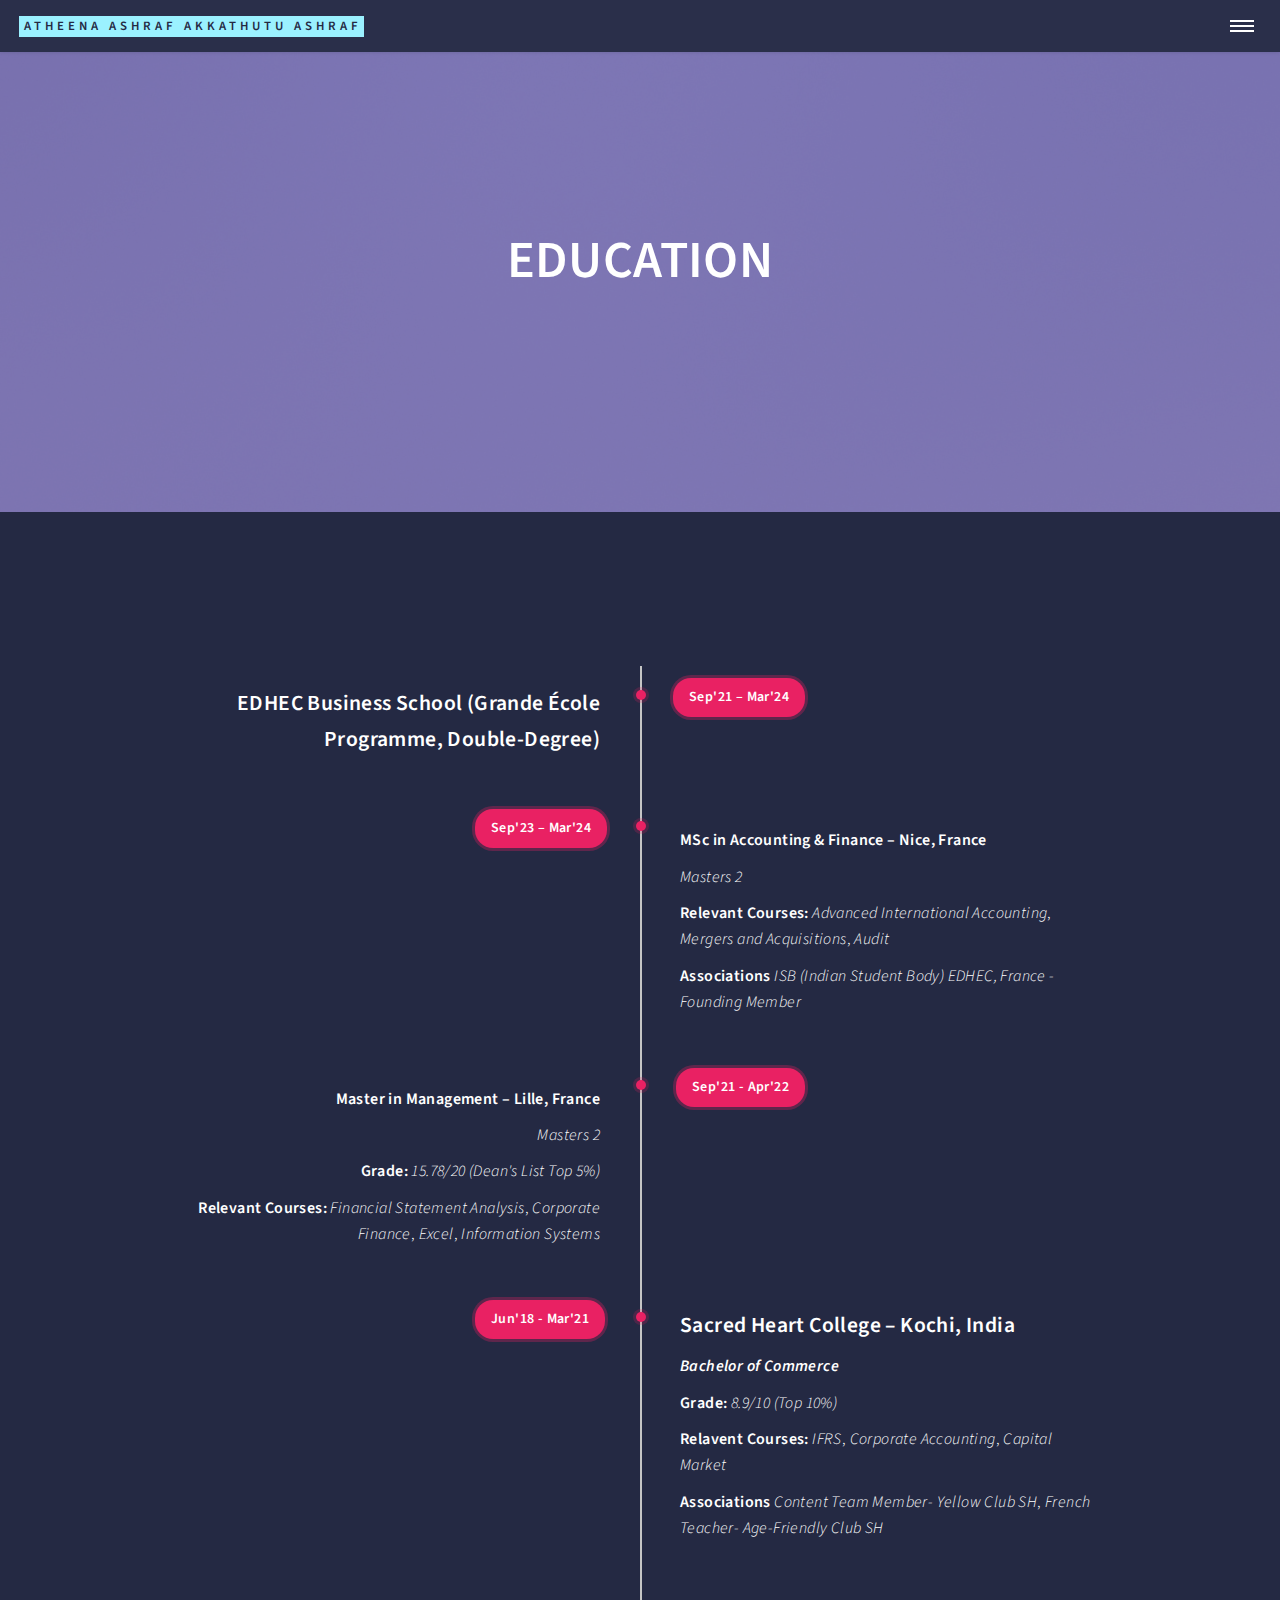
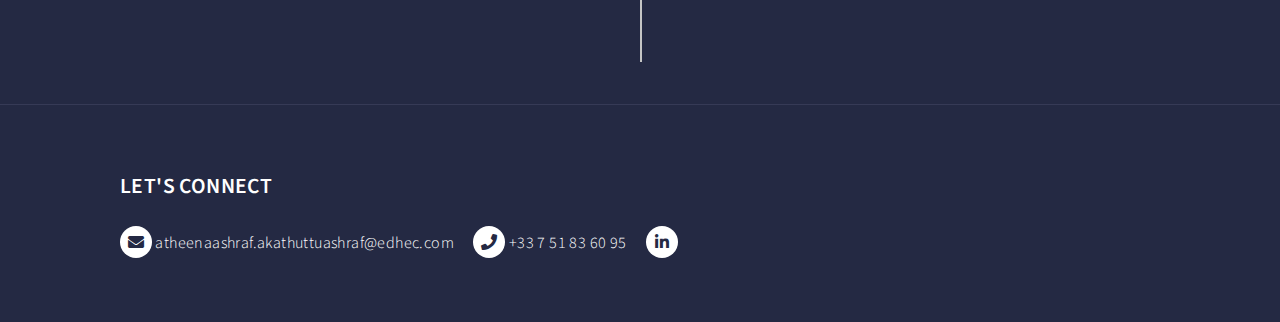
<file: education.html>
<!DOCTYPE html>
<html lang="en">
<head>
  <meta charset="utf-8" />
  <title>Education</title>
	<meta name="viewport" content="width=device-width, initial-scale=1, user-scalable=no" />
  <link href='//fonts.googleapis.com/css?family=Roboto:200,400,600' rel='stylesheet' type='text/css'>
	<link rel="stylesheet" href="assets/css/main1.css" />
  <link rel="stylesheet" href="assets/css/main.css" />
  <noscript><link rel="stylesheet" href="assets/css/noscript.css" /></noscript>
</head>
<body class="is-preload">
  
  <div id="wrapper">

      <header id="header">
        <a href="index.html" class="logo"><strong>Atheena Ashraf AKKATHUTU ASHRAF</strong> </a>
        <nav>
          <a href="#menu"></a>
        </nav>
      </header>

      <nav id="menu">
        <ul class="links">
          <li><a href="index.html">Home</a></li>
						<li><a href="me.html">About Me</a></li>
						<li><a href="skills.html">Skills</a></li>
						<li><a href="pro.html">Projects</a></li>
        </ul>
        <ul class="actions stacked">
          <li><a href="#footer" class="button primary fit">Reach Me</a></li>
        </ul>
      </nav>

      <section id="banner" class="style2">
        <div class="inner">

            <h1 style="text-align: center;">EDUCATION</h1>
 
        </div>
       </section>


      <div id="main" class="alt">

        
        <div class="inner">
            
          <div class="timeline">
            <ul>
                <li>
                        <div class="content">
                            <h3>EDHEC Business School (Grande École Programme, Double-Degree)</h3>
                        </div>
                        <div class="time">
                            <h4>Sep'21 – Mar'24</h4>
                        </div>
                    </li>
                
                    <li>
                        <div class="content">
                            <p><strong>MSc in Accounting & Finance – Nice, France</strong></p>
                            <p><em>Masters 2</em></p>
                            <p><strong>Relevant Courses:</strong> 
                                <em>Advanced International Accounting</em>, 
                                <em>Mergers and Acquisitions</em>, 
                                <em>Audit</em>
                            </p>
                            <p><strong>Associations</strong>
                                <em>ISB (Indian Student Body) EDHEC, France - Founding Member</em>
                            </p>
                        </div>
                        <div class="time">
                            <h4>Sep'23 – Mar'24</h4>
                        </div>
                    </li>
                    
                    <li>
                        <div class="content">
                            <p><strong>Master in Management – Lille, France</strong></p>
                            <p><em>Masters 2</em></p>
                            <p><strong>Grade:</strong>
                                <em>15.78/20 (Dean's List Top 5%)</em>
                            </p>
                            <p><strong>Relevant Courses:</strong> 
                                <em>Financial Statement Analysis</em>, 
                                <em>Corporate Finance</em>, 
                                <em>Excel</em>, 
                                <em>Information Systems</em>
                            </p>                
                        </div>
                        <div class="time">
                            <h4>Sep'21 - Apr'22</h4>
                        </div>
                    </li>
                
                
              
              <li>
                <div class="content">
                  <h3>Sacred Heart College – Kochi, India</h3>
                  <p><strong><em>Bachelor of Commerce</em></strong></p>
                  <p><strong>Grade:</strong>
                    <em>8.9/10 (Top 10%)</em>
                  </p>
                  <p><strong>Relavent Courses:</strong>
                    <em>IFRS</em>,
                    <em>Corporate Accounting</em>,
                    <em>Capital Market</em>
                  </p>
                  <p><strong>Associations</strong>
                    <em>Content Team Member- Yellow Club SH</em>,
                    <em>French Teacher- Age-Friendly Club SH</em>
                  </p>
                </div>
                <div class="time">
                  <h4>Jun'18 - Mar'21</h4>
                </div>
              </li>
            
              
              <div style="clear:both;"></div>
            </ul>
          </div>
        </div>

      </div>


				<!-- Footer -->
        <footer id="footer">
          <div class="inner">
            <h3>LET'S CONNECT</h3>
            <ul class="icons">
                              <li>
                                  <a href="#" class="icon solid alt fa-envelope" id="emailIcon"><span class="label">Email</span></a>
                                  <span id="emailAddress" class="hidden">atheenaashraf.akathuttuashraf@edhec.com</span>
                              </li>
                                                 
                              <li>
                                  <a href="#" class="icon solid alt fa-phone" id="telephoneIcon"><span class="label">Phone</span></a>
                                  <span id="number" class="hidden">+33 7 51 83 60 95 </span>
                              </li>
              <li><a href="https://www.linkedin.com/in/atheena-ashraf/" class="icon brands alt fa-linkedin-in"><span class="label">LinkedIn</span></a></li>
            </ul>
          </div>
        </footer>

    </div>

  <!-- Scripts -->
    <script src="assets/js/jquery.min.js"></script>
    <script src="assets/js/jquery.scrolly.min.js"></script>
    <script src="assets/js/jquery.scrollex.min.js"></script>
    <script src="assets/js/browser.min.js"></script>
    <script src="assets/js/breakpoints.min.js"></script>
    <script src="assets/js/util.js"></script>
    <script src="assets/js/main.js"></script>
          <script src="assets/js/contact.js"></script>
</body>
</html>
</file>
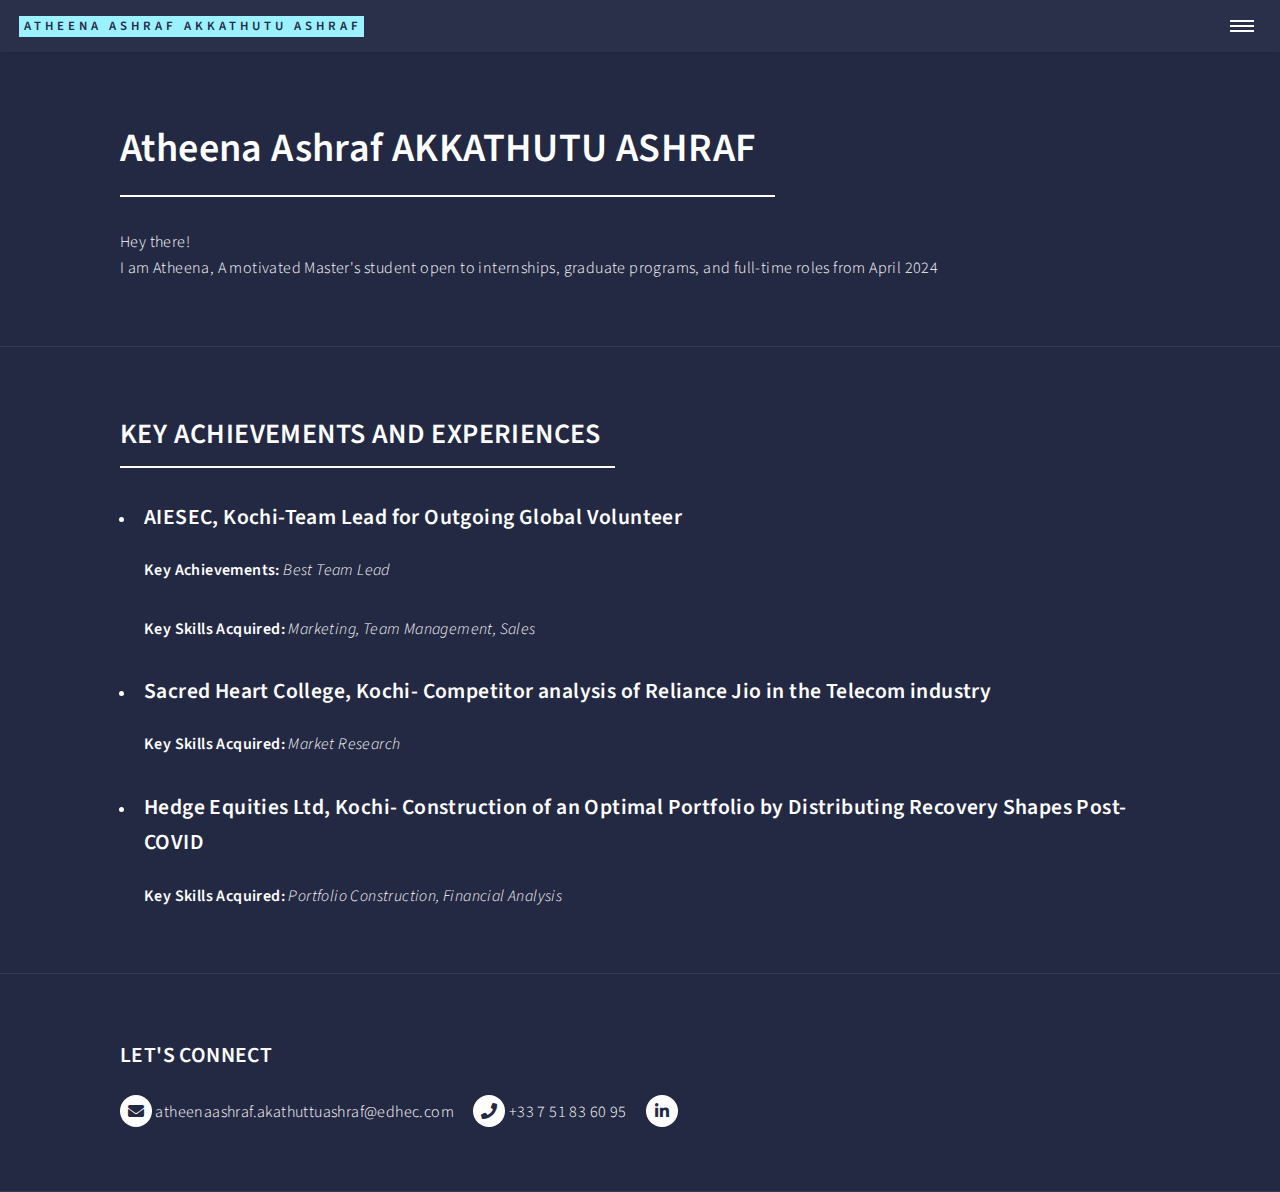
<file: me.html>
<!DOCTYPE HTML>

<html>
	<head>
		<title>Atheena Ashraf AKKATHUTU ASHRAF</title>
		<meta charset="utf-8" />
		<meta name="viewport" content="width=device-width, initial-scale=1, user-scalable=no" />
		<link rel="stylesheet" href="assets/css/main.css" />
		<noscript><link rel="stylesheet" href="assets/css/noscript.css" /></noscript>
	</head>
	<body class="is-preload">
			<div id="wrapper">
					<header id="header">
						<a href="index.html" class="logo"><strong>Atheena Ashraf AKKATHUTU ASHRAF</strong> </a>
						<nav>
							<a href="#menu"></a>
						</nav>
					</header>
					<nav id="menu">
						<ul class="links">
							<li><a href="index.html">Home</a></li>
							<li><a href="education.html">Education</a></li>
							<li><a href="skills.html">Skills</a></li>
							<li><a href="work.html">Professional Experience</a></li>
						</ul>
						<ul class="actions stacked">
							<li><a href="#footer" class="button primary fit">Reach Me</a></li>
						</ul>
					</nav>
					<div id="main" class="alt">

							<section id="one">
								<div class="inner">
									<header class="major">
										<h1>Atheena Ashraf AKKATHUTU ASHRAF</h1>
									</header>
									<p style="text-align: justify;">Hey there!<br>
									I am Atheena, A motivated Master's student open to internships, graduate programs, and full-time roles from April 2024
								</div>
							</section>

					</div>
				
	<!--Main-->
        <div id="main" class="alt">

            <!-- One -->
            <section id="one">
                <div class="inner">
                    <header class="major">
                        <h2>KEY ACHIEVEMENTS AND EXPERIENCES</h2>
                    </header>
                    <div>
                        <ul>
                            <li>
								<h3>AIESEC, Kochi-Team Lead for Outgoing Global Volunteer</h3>
								<p><strong>Key Achievements:</strong>
									<em>Best Team Lead</em>
								</p>
								<p><strong>Key Skills Acquired:</strong>
									<em>Marketing, Team Management, Sales</em>
								</p>
							</li>
							<li>
								<h3>Sacred Heart College, Kochi- Competitor analysis of Reliance Jio in the Telecom industry</h3>
								<p><strong>Key Skills Acquired:</strong>
									<em>Market Research</em>
								</p>
							</li>
							<li>
								<h3>Hedge Equities Ltd, Kochi- Construction of an Optimal Portfolio by Distributing Recovery Shapes Post-COVID</h3>
								<p><strong>Key Skills Acquired:</strong>
									<em>Portfolio Construction, Financial Analysis</em>
								</p>
							</li>
                    </div>      
    
                </div>
            </section>
			
				<!-- Footer -->
				<footer id="footer">
					<div class="inner">
						<h3>LET'S CONNECT</h3>
						<ul class="icons">
							<li>
								<a href="#" class="icon solid alt fa-envelope" id="emailIcon"><span class="label">Email</span></a>
								<span id="emailAddress" class="hidden">atheenaashraf.akathuttuashraf@edhec.com</span>
							</li>
											   
							<li>
								<a href="#" class="icon solid alt fa-phone" id="telephoneIcon"><span class="label">Phone</span></a>
								<span id="number" class="hidden">+33 7 51 83 60 95 </span>
							</li>
							<li><a href="https://www.linkedin.com/in/atheena-ashraf/" class="icon brands alt fa-linkedin-in"><span class="label">LinkedIn</span></a></li>
						</ul>
					</div>
				</footer>

		</div>

	<!-- Scripts -->
		<script src="assets/js/jquery.min.js"></script>
		<script src="assets/js/jquery.scrolly.min.js"></script>
		<script src="assets/js/jquery.scrollex.min.js"></script>
		<script src="assets/js/browser.min.js"></script>
		<script src="assets/js/breakpoints.min.js"></script>
		<script src="assets/js/util.js"></script>
		<script src="assets/js/main.js"></script>
		<script src="assets/js/contact.js"></script>
	</body>
</html>
</file>
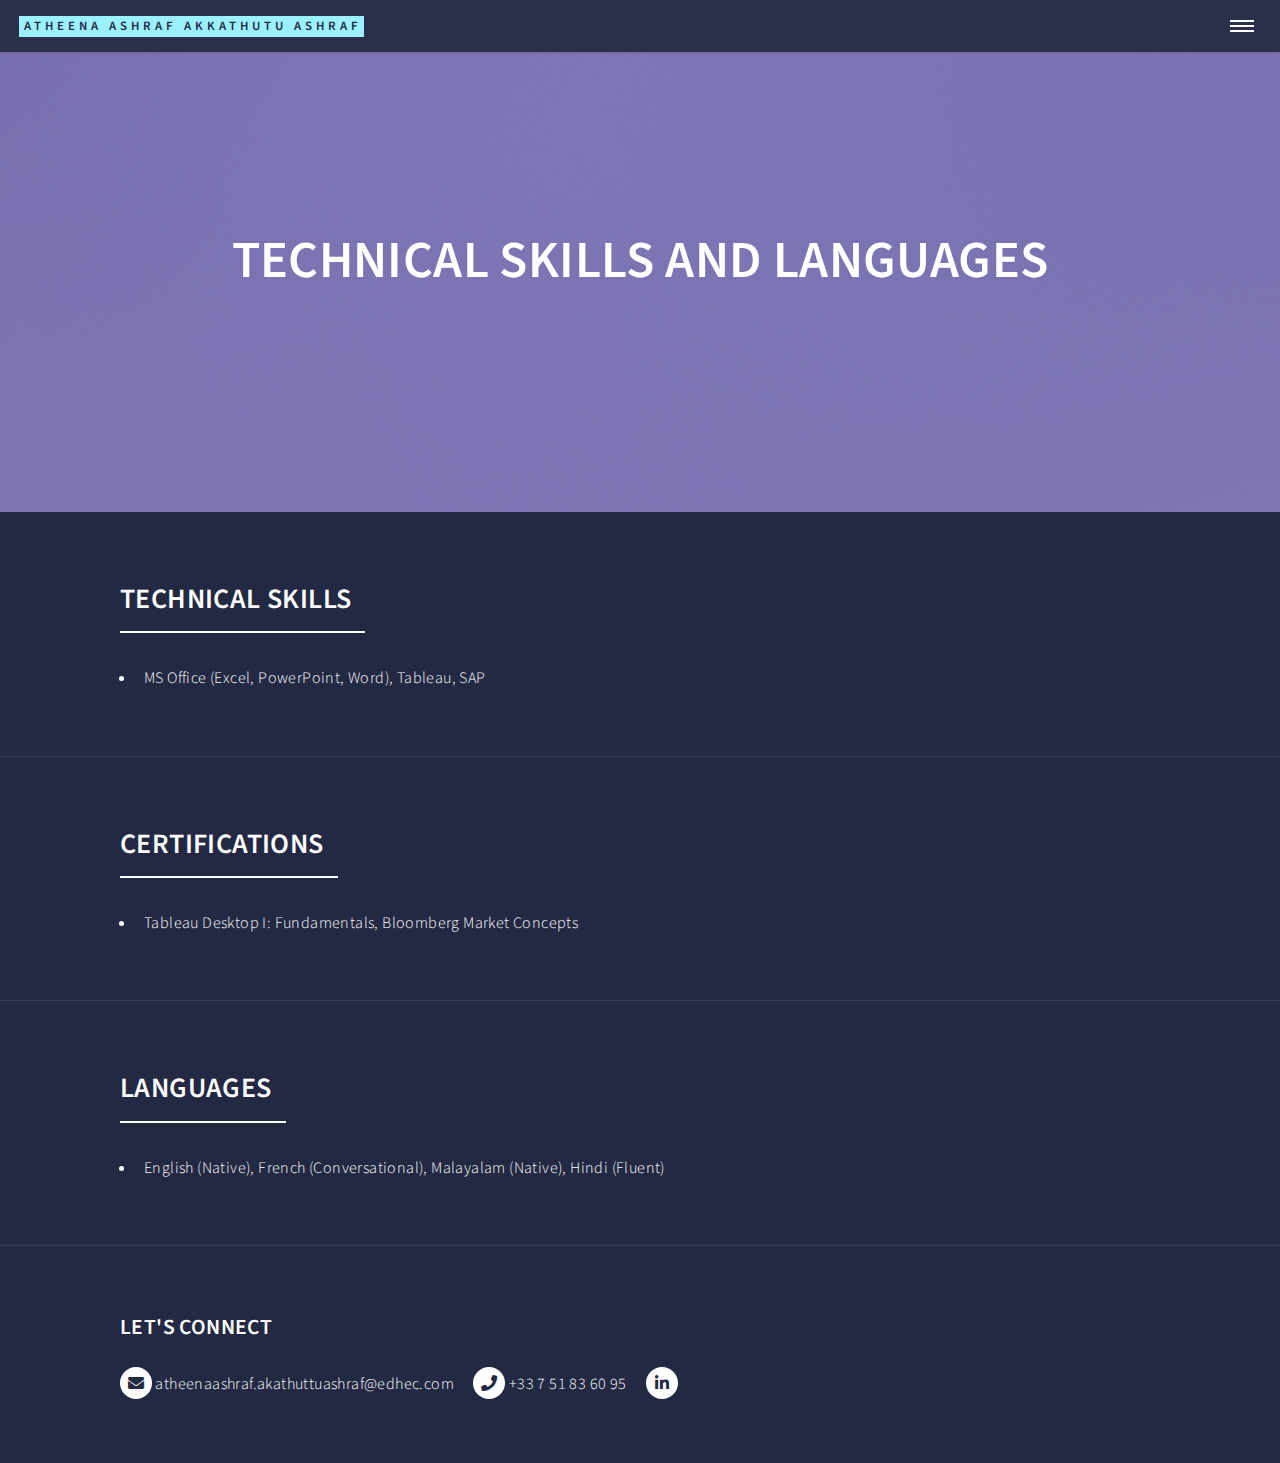
<file: skills.html>
<!DOCTYPE HTML>

<html>
	<head>
		<title>Skills</title>
		<meta charset="utf-8" />
		<meta name="viewport" content="width=device-width, initial-scale=1, user-scalable=no" />
		<link rel="stylesheet" href="assets/css/main.css" />
        <link rel="stylesheet" href="assets/css/main2.css" />
		<noscript><link rel="stylesheet" href="assets/css/noscript.css" /></noscript>
	</head>
<body class="is-preload">
  
    <div id="wrapper">

        <!-- Header -->
      <header id="header">
        <a href="index.html" class="logo"><strong>Atheena Ashraf AKKATHUTU ASHRAF</strong> </a>
        <nav>
          <a href="#menu"></a>
        </nav>
      </header>

      <!-- Menu -->
      <nav id="menu">
        <ul class="links">
            <li><a href="index.html">Home</a></li>
            <li><a href="me.html">About Me</a></li>
            <li><a href="education.html">Education</a></li>
            <li><a href="work.html">Professional Experience</a></li>
        </ul>
        <ul class="actions stacked">
            <li><a href="#footer" class="button primary fit">Reach Me</a></li>
        </ul>
          
      </nav>

      <section id="banner" class="style2">
        <div class="inner">

            <h1 style="text-align: center;">TECHNICAL SKILLS AND LANGUAGES</h1>
 
        </div>
       </section>

      <!--Main-->
        <div id="main" class="alt">

            <!-- One -->
            <section id="one">
                <div class="inner">
                    <header class="major">
                        <h2>TECHNICAL SKILLS</h2>
                    </header>
                    <div>
                        <ul>
                            <li>MS Office (Excel, PowerPoint, Word), Tableau, SAP</li>
                    </div>      
    
                </div>
            </section>

            <!-- Two -->
            <section id="two">
                <div class="inner">
                    <header class="major">
                        <h2>CERTIFICATIONS</h2>
                    </header>
                    <div>
                        <ul>
                            <li>Tableau Desktop I: Fundamentals, Bloomberg Market Concepts</li>
                    </div>      
    
                </div>
            </section>

            <!-- Three -->
            <section id="three">
                <div class="inner">
                    <header class="major">
                        <h2>LANGUAGES</h2>
                    </header>
                    <div>
                        <ul>
                            <li>English (Native), French (Conversational), Malayalam (Native), Hindi (Fluent)</li>
                    </div>      
    
                </div>
            </section>

        </div>

				<!-- Footer -->
                <footer id="footer">
                    <div class="inner">
                        <h3>LET'S CONNECT</h3>
                        <ul class="icons">
                            <li>
                                <a href="#" class="icon solid alt fa-envelope" id="emailIcon"><span class="label">Email</span></a>
                                <span id="emailAddress" class="hidden">atheenaashraf.akathuttuashraf@edhec.com</span>
                            </li>
                                               
                            <li>
                                <a href="#" class="icon solid alt fa-phone" id="telephoneIcon"><span class="label">Phone</span></a>
                                <span id="number" class="hidden">+33 7 51 83 60 95 </span>
                            </li>
                            <li><a href="https://www.linkedin.com/in/atheena-ashraf/" class="icon brands alt fa-linkedin-in"><span class="label">LinkedIn</span></a></li>
                        </ul>
                    </div>
                </footer>

        </div>

    <!-- Scripts -->
        <script src="assets/js/jquery.min.js"></script>
        <script src="assets/js/jquery.scrolly.min.js"></script>
        <script src="assets/js/jquery.scrollex.min.js"></script>
        <script src="assets/js/browser.min.js"></script>
        <script src="assets/js/breakpoints.min.js"></script>
        <script src="assets/js/util.js"></script>
        <script src="assets/js/main.js"></script>
        <script src="assets/js/contact.js"></script>
</body>
</html>
</file>
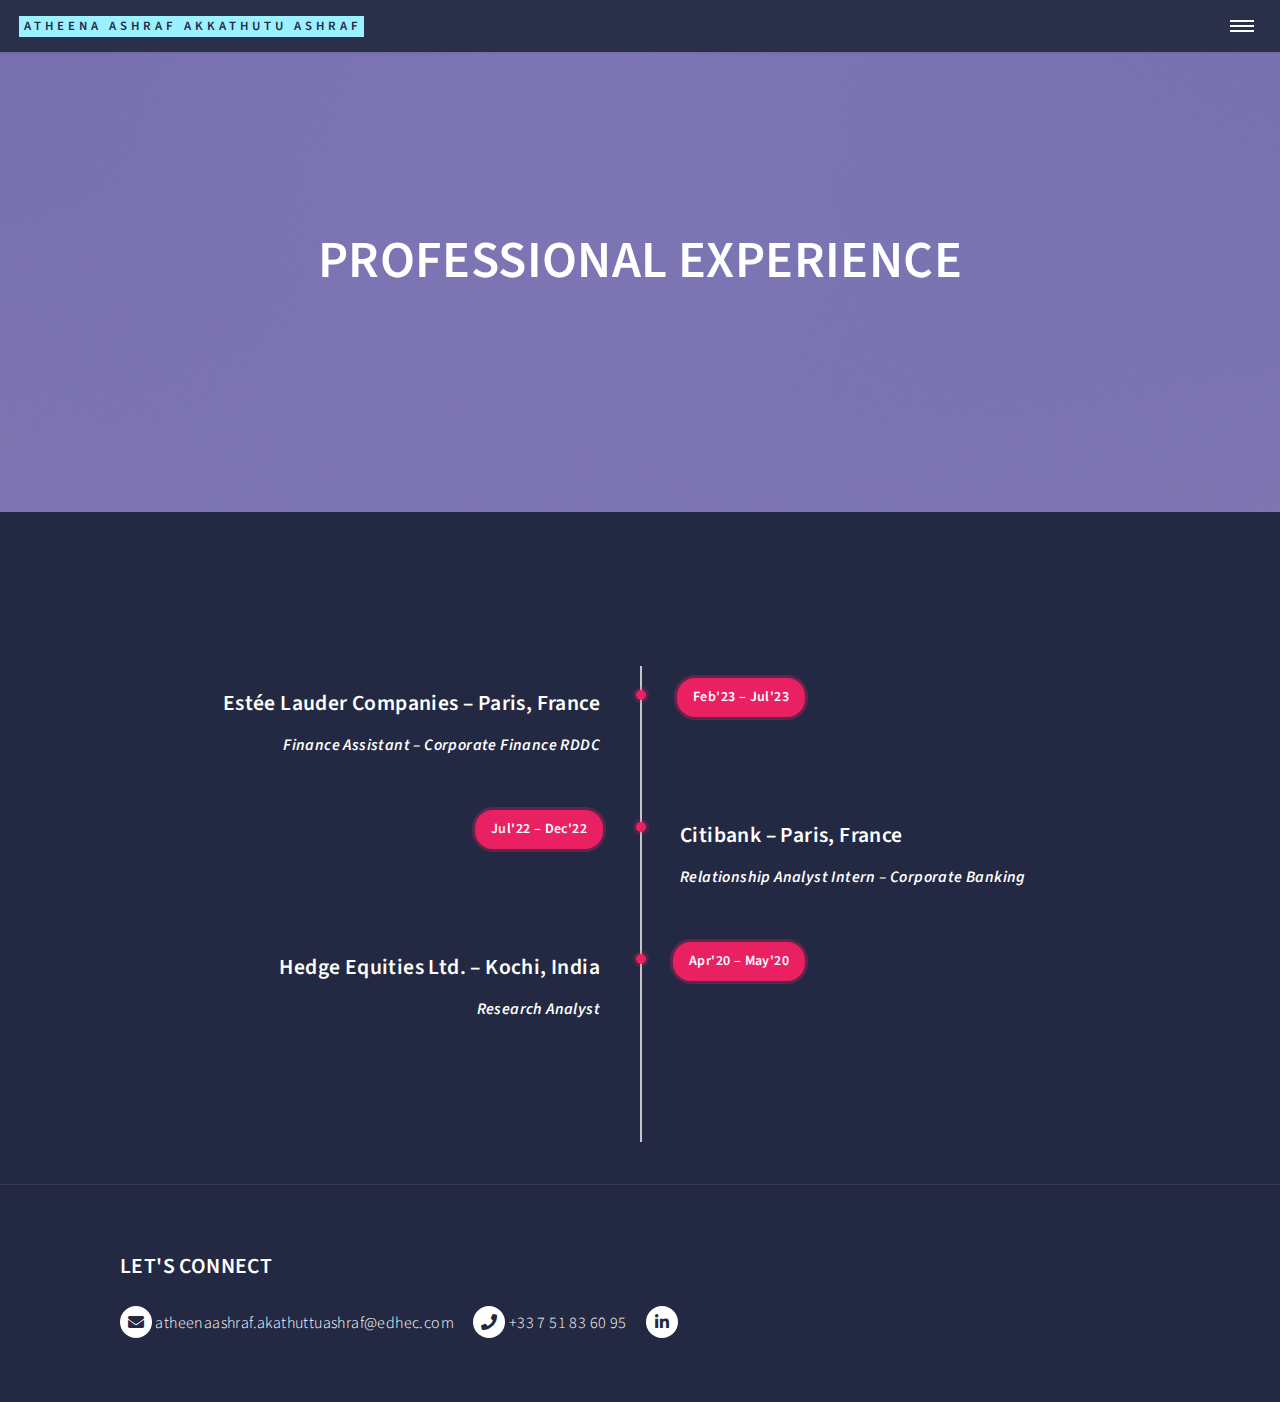
<file: work.html>
<!DOCTYPE html>
<html lang="en">
<head>
  <meta charset="utf-8" />
  <title>Education</title>
  <meta name="viewport" content="width=device-width, initial-scale=1, user-scalable=no" />
  <link href="//fonts.googleapis.com/css?family=Roboto:200,400,600" rel="stylesheet" type="text/css">
  <link rel="stylesheet" href="assets/css/main1.css" />
  <link rel="stylesheet" href="assets/css/main.css" />
  <noscript><link rel="stylesheet" href="assets/css/noscript.css" /></noscript>
  <style>
    .responsibilities li {
      list-style-type: disc;
      margin-left: 20px;
    }
  </style>
</head>
<body class="is-preload">
  
  <div id="wrapper">

    <header id="header">
      <a href="index.html" class="logo"><strong>Atheena Ashraf AKKATHUTU ASHRAF</strong> </a>
      <nav>
        <a href="#menu"></a>
      </nav>
    </header>

    <nav id="menu">
      <ul class="links">
        <li><a href="index.html">Home</a></li>
        <li><a href="me.html">About Me</a></li>
        <li><a href="skills.html">Skills</a></li>
        <li><a href="pro.html">Projects</a></li>
      </ul>
      <ul class="actions stacked">
        <li><a href="#footer" class="button primary fit">Reach Me</a></li>
      </ul>
    </nav>

    <section id="banner" class="style2">
      <div class="inner">
        <h1 style="text-align: center;">PROFESSIONAL EXPERIENCE</h1>
      </div>
    </section>

    <div id="main" class="alt">
      <div class="inner">
        <div class="timeline">
          <ul>
            <li>
              <div class="content">
                <h3>Estée Lauder Companies – Paris, France</h3>
                <p><strong><em>Finance Assistant – Corporate Finance RDDC</em></strong></p>
              </div>
              <div class="time">
                <h4>Feb'23 – Jul'23</h4>
              </div>
            </li>

            <li>
              <div class="content">
                <h3>Citibank – Paris, France</h3>
                <p><strong><em>Relationship Analyst Intern – Corporate Banking</em></strong></p>
              </div>
              <div class="time">
                <h4>Jul'22 – Dec'22</h4>
              </div>
            </li>

            <li>
              <div class="content">
                <h3>Hedge Equities Ltd. – Kochi, India</h3>
                <p><strong><em>Research Analyst</em></strong></p>
              </div>
              <div class="time">
                <h4>Apr'20 – May'20</h4>
              </div>
            </li>

            <div style="clear:both;"></div>
          </ul>
        </div>
      </div>
    </div>

    <!-- Footer -->
    <footer id="footer">
      <div class="inner">
        <h3>LET'S CONNECT</h3>
        <ul class="icons">
          <li>
            <a href="#" class="icon solid alt fa-envelope" id="emailIcon"><span class="label">Email</span></a>
            <span id="emailAddress" class="hidden">atheenaashraf.akathuttuashraf@edhec.com</span>
          </li>
          
          <li>
            <a href="#" class="icon solid alt fa-phone" id="telephoneIcon"><span class="label">Phone</span></a>
            <span id="number" class="hidden">+33 7 51 83 60 95</span>
          </li>
          
          <li><a href="https://www.linkedin.com/in/atheena-ashraf/" class="icon brands alt fa-linkedin-in"><span class="label">LinkedIn</span></a></li>
        </ul>
      </div>
    </footer>

  </div>

  <!-- Scripts -->
  <script src="assets/js/jquery.min.js"></script>
  <script src="assets/js/jquery.scrolly.min.js"></script>
  <script src="assets/js/jquery.scrollex.min.js"></script>
  <script src="assets/js/browser.min.js"></script>
  <script src="assets/js/breakpoints.min.js"></script>
  <script src="assets/js/util.js"></script>
  <script src="assets/js/main.js"></script>
  <script src="assets/js/contact.js"></script>

</body>
</html>
</file>
<file: assets/css/main1.css>
@import url('https://fonts.googleapis.com/css?family=Montserrat:400,500,600');
body{
  padding:0;
  margin:0;
  font-family: 'Montserrat', sans-serif;
}
h1{
  font-size:60px;
  text-align:center;
}
.timeline{
  position:relative;
  margin:50px auto;
  padding:40px 0;
  width:1000px;
  box-sizing:border-box;
}
.timeline:before{
  content:'';
  position:absolute;
  left:50%;
  width:2px;
  height:100%;
  background:#c5c5c5;
}
.timeline ul{
  padding:0;
  margin:0;
}
.timeline ul li{
  list-style:none;
  position:relative;
  width:50%;
  padding:20px 40px;
  box-sizing:border-box;
}
.timeline ul li:nth-child(odd){
  float:left;
  text-align:right;
  clear:both;
}
.timeline ul li:nth-child(even){
  float:right;
  text-align:left;
  clear:both;
}
.content{
  padding-bottom:20px;
  
}
.timeline ul li:nth-child(odd):before
{
  content:'';
  position:absolute;
  width:10px;
  height:10px;
  top:24px;
  right:-6px;
  background:rgba(233,33,99,1);
  border-radius:50%;
  box-shadow:0 0 0 3px rgba(233,33,99,0.2);
}
.timeline ul li:nth-child(even):before
{
  content:'';
  position:absolute;
  width:10px;
  height:10px;
  top:24px;
  left:-4px;
  background:rgba(233,33,99,1);
  border-radius:50%;
  box-shadow:0 0 0 3px rgba(233,33,99,0.2);
}
.timeline ul li h3{
  padding:0;
  margin:0;
  color:#fff;
  font-weight:600;
}
.timeline ul li p{
  margin:10px 0 0;
  padding:0;
}
.timeline ul li .time h4{
  margin:0;
  padding:0;
  font-size:14px;
}
.timeline ul li:nth-child(odd) .time
{
  position:absolute;
  top:12px;
  right:-165px;
  margin:0;
  padding:8px 16px;
  background:rgba(233,33,99,1);
  color:#fff;
  border-radius:18px;
  box-shadow:0 0 0 3px rgba(233,33,99,0.3);
}
.timeline ul li:nth-child(even) .time
{
  position:absolute;
  top:12px;
  left:-165px;
  margin:0;
  padding:8px 16px;
  background:rgba(233,33,99,1);
  color:#fff;
  border-radius:18px;
  box-shadow:0 0 0 3px rgba(233,33,99,0.3);
}
@media(max-width:1000px)
{
  .timeline{
    width:100%;
  }
}
@media(max-width:767px){
  .timeline{
    width:100%;
    padding-bottom:0;
  }
  h1{
    font-size:40px;
    text-align:center;
  }
  .timeline:before{
    left:20px;
    height:100%;
  }
  .timeline ul li:nth-child(odd),
  .timeline ul li:nth-child(even)
  {
    width:100%;
    text-align:left;
    padding-left:50px;
    padding-bottom:50px;
    
  }
  .timeline ul li:nth-child(odd):before,
  .timeline ul li:nth-child(even):before
  {
    top:-18px;
    left:16px;
  }
  .timeline ul li:nth-child(odd) .time,
  .timeline ul li:nth-child(even) .time{
    top:-30px;
    left:50px;
    right:inherit;
  }
}
</file>
<file: assets/css/noscript.css>
/*
	Forty by HTML5 UP
	html5up.net | @ajlkn
	Free for personal and commercial use under the CCA 3.0 license (html5up.net/license)
*/

/* Banner */

	body.is-preload #banner:after {
		opacity: 0.85;
	}

	body.is-preload #banner > .inner {
		-moz-filter: none;
		-webkit-filter: none;
		-ms-filter: none;
		filter: none;
		-moz-transform: none;
		-webkit-transform: none;
		-ms-transform: none;
		transform: none;
		opacity: 1;
	}
</file>
<file: assets/css/main2.css>
.wrap {
  padding: 30px;
  text-align: center;
  
}

.hover-fx {
  
  display: inline-block;
  cursor: pointer;
  margin: 30px;
  width: 120px;
  height: 120px;
  border-radius: 50%;
  text-align: center;
  position: relative;
  color: #fff;
  background-color: rgba(255, 255, 255, 0.1);
  transition: 300ms;
}

.hover-fx:after {
  pointer-events: none;
  position: absolute;
  width: 100%;
  height: 100%;
  border-radius: 50%;
  content: '';
  box-sizing: content-box;
  box-shadow: 0 0 0 3px #fff;
  top: 0;
  left: 0;
  opacity: 0;
  transition: 300ms;
}

.hover-fx:hover {
  background-color: #fff;
  
}

.hover-fx:hover:after {
  opacity: 1;
  transform: scale(1.15);
}
</file>
<file: assets/css/main.css>
@import url(fontawesome-all.min.css);
@import url("https://fonts.googleapis.com/css?family=Source+Sans+Pro:300,300italic,600,600italic");



html, body, div, span, applet, object,
iframe, h1, h2, h3, h4, h5, h6, p, blockquote,
pre, a, abbr, acronym, address, big, cite,
code, del, dfn, em, img, ins, kbd, q, s, samp,
small, strike, strong, sub, sup, tt, var, b,
u, i, center, dl, dt, dd, ol, ul, li, fieldset,
form, label, legend, table, caption, tbody,
tfoot, thead, tr, th, td, article, aside,
canvas, details, embed, figure, figcaption,
footer, header, hgroup, menu, nav, output, ruby,
section, summary, time, mark, audio, video {
	margin: 0;
	padding: 0;
	border: 0;
	font-size: 100%;
	font: inherit;
	vertical-align: baseline;}

article, aside, details, figcaption, figure,
footer, header, hgroup, menu, nav, section {
	display: block;
	}

body {
	line-height: 1;
}

ol, ul {
	list-style: none;
}

blockquote, q {
	quotes: none;
}

	blockquote:before, blockquote:after, q:before, q:after {
		content: '';
		content: none;
	}

table {
	border-collapse: collapse;
	border-spacing: 0;
}

body {
	-webkit-text-size-adjust: none;
}

mark {
	background-color: transparent;
	color: inherit;
}

input::-moz-focus-inner {
	border: 0;
	padding: 0;
}

input, select, textarea {
	-moz-appearance: none;
	-webkit-appearance: none;
	-ms-appearance: none;
	appearance: none;
}

.typewriter{
					
	
		
	white-space: nowrap; /* Keeps the content on a single line */
	overflow: hidden; /* Ensures the content is not revealed until the animation */
	border-right: .15em solid white; /* The typwriter cursor */
	
	margin: left; /* Gives that scrolling effect as the typing happens */
	
	animation: 
	typing 3.5s steps(44) 0.5s 1 normal both,
	blink-caret .5s step-end infinite;
}

/* The typing effect */
@keyframes typing {
	from { width: 0 }
	to { width: 21.5em }   /*0.7 x len(text)*/
}

/* The typewriter cursor effect */
@keyframes blink-caret {
	from, to { border-color: transparent }
	50% { border-color:white }
}


/* Basic */

	@-ms-viewport {
		width: device-width;
	}

	body {
		-ms-overflow-style: scrollbar;
	}

	@media screen and (max-width: 480px) {

		html, body {
			min-width: 320px;
		}

	}

	html {
		box-sizing: border-box;
	}

	*, *:before, *:after {
		box-sizing: inherit;
	}

	body {
		background: #242943;
	}

		body.is-preload *, body.is-preload *:before, body.is-preload *:after {
			
			-moz-transition: none !important;
			-webkit-transition: none !important;
			-ms-transition: none !important;
			transition: none !important;
		}

/* Type */

	body, input, select, textarea {
		color: #ffffff;
		font-family: "Source Sans Pro", Helvetica, sans-serif;
		font-size: 17pt;
		font-weight: 300;
		letter-spacing: 0.025em;
		line-height: 1.65;
	}

		@media screen and (max-width: 1680px) {

			body, input, select, textarea {
				font-size: 14pt;
			}

		}

		@media screen and (max-width: 1280px) {

			body, input, select, textarea {
				font-size: 12pt;
			}

		}

		@media screen and (max-width: 360px) {

			body, input, select, textarea {
				font-size: 11pt;
			}

		}

	a {
		-moz-transition: color 0.2s ease-in-out, border-bottom-color 0.2s ease-in-out;
		-webkit-transition: color 0.2s ease-in-out, border-bottom-color 0.2s ease-in-out;
		-ms-transition: color 0.2s ease-in-out, border-bottom-color 0.2s ease-in-out;
		transition: color 0.2s ease-in-out, border-bottom-color 0.2s ease-in-out;
		border-bottom: dotted 1px;
		color: inherit;
		text-decoration: none;
	}

		a:hover {
			border-bottom-color: transparent;
			color: #9bf1ff !important;
		}

		a:active {
			color: #53e3fb !important;
		}

	strong, b {
		color: #ffffff;
		font-weight: 600;
	}

	em, i {
		font-style: italic;
	}

	p {
		margin: 0 0 2em 0;
	}

	h1, h2, h3, h4, h5, h6 {
		color: #ffffff;
		font-weight: 600;
		line-height: 1.65;
		margin: 0 0 1em 0;
	}

		h1 a, h2 a, h3 a, h4 a, h5 a, h6 a {
			color: inherit;
			border-bottom: 0;
		}

	h1 {
		font-size: 2.5em;
	}

	h2 {
		font-size: 1.75em;
	}

	h3 {
		font-size: 1.35em;
	}

	h4 {
		font-size: 1.1em;
	}

	h5 {
		font-size: 0.9em;
	}

	h6 {
		font-size: 0.7em;
	}

	@media screen and (max-width: 736px) {

		h1 {
			font-size: 2em;
		}

		h2 {
			font-size: 1.5em;
		}

		h3 {
			font-size: 1.25em;
		}

	}

	sub {
		font-size: 0.8em;
		position: relative;
		top: 0.5em;
	}

	sup {
		font-size: 0.8em;
		position: relative;
		top: -0.5em;
	}

	blockquote {
		border-left: solid 4px rgba(212, 212, 255, 0.1);
		font-style: italic;
		margin: 0 0 2em 0;
		padding: 0.5em 0 0.5em 2em;
	}

	code {
		background: rgba(212, 212, 255, 0.035);
		font-family: "Courier New", monospace;
		font-size: 0.9em;
		margin: 0 0.25em;
		padding: 0.25em 0.65em;
	}

	pre {
		-webkit-overflow-scrolling: touch;
		font-family: "Courier New", monospace;
		font-size: 0.9em;
		margin: 0 0 2em 0;
	}

		pre code {
			display: block;
			line-height: 1.75;
			padding: 1em 1.5em;
			overflow-x: auto;
		}

	hr {
		border: 0;
		border-bottom: solid 1px rgba(212, 212, 255, 0.1);
		margin: 2em 0;
	}

		hr.major {
			margin: 3em 0;
		}

	.align-left {
		text-align: left;
	}

	.align-center {
		text-align: center;
	}

	.align-right {
		text-align: right;
	}

/* Row */

	.row {
		display: flex;
		flex-wrap: wrap;
		box-sizing: border-box;
		align-items: stretch;
	}

		.row > * {
			box-sizing: border-box;
		}

		.row.gtr-uniform > * > :last-child {
			margin-bottom: 0;
		}

		.row.aln-left {
			justify-content: flex-start;
		}

		.row.aln-center {
			justify-content: center;
		}

		.row.aln-right {
			justify-content: flex-end;
		}

		.row.aln-top {
			align-items: flex-start;
		}

		.row.aln-middle {
			align-items: center;
		}

		.row.aln-bottom {
			align-items: flex-end;
		}

		.row > .imp {
			order: -1;
		}

		.row > .col-1 {
			width: 8.33333%;
		}

		.row > .off-1 {
			margin-left: 8.33333%;
		}

		.row > .col-2 {
			width: 16.66667%;
		}

		.row > .off-2 {
			margin-left: 16.66667%;
		}

		.row > .col-3 {
			width: 25%;
		}

		.row > .off-3 {
			margin-left: 25%;
		}

		.row > .col-4 {
			width: 33.33333%;
		}

		.row > .off-4 {
			margin-left: 33.33333%;
		}

		.row > .col-5 {
			width: 41.66667%;
		}

		.row > .off-5 {
			margin-left: 41.66667%;
		}

		.row > .col-6 {
			width: 50%;
		}

		.row > .off-6 {
			margin-left: 50%;
		}

		.row > .col-7 {
			width: 58.33333%;
		}

		.row > .off-7 {
			margin-left: 58.33333%;
		}

		.row > .col-8 {
			width: 66.66667%;
		}

		.row > .off-8 {
			margin-left: 66.66667%;
		}

		.row > .col-9 {
			width: 75%;
		}

		.row > .off-9 {
			margin-left: 75%;
		}

		.row > .col-10 {
			width: 83.33333%;
		}

		.row > .off-10 {
			margin-left: 83.33333%;
		}

		.row > .col-11 {
			width: 91.66667%;
		}

		.row > .off-11 {
			margin-left: 91.66667%;
		}

		.row > .col-12 {
			width: 100%;
		}

		.row > .off-12 {
			margin-left: 100%;
		}

		.row.gtr-0 {
			margin-top: 0;
			margin-left: 0em;
		}

			.row.gtr-0 > * {
				padding: 0 0 0 0em;
			}

			.row.gtr-0.gtr-uniform {
				margin-top: 0em;
			}

				.row.gtr-0.gtr-uniform > * {
					padding-top: 0em;
				}

		.row.gtr-25 {
			margin-top: 0;
			margin-left: -0.5em;
		}

			.row.gtr-25 > * {
				padding: 0 0 0 0.5em;
			}

			.row.gtr-25.gtr-uniform {
				margin-top: -0.5em;
			}

				.row.gtr-25.gtr-uniform > * {
					padding-top: 0.5em;
				}

		.row.gtr-50 {
			margin-top: 0;
			margin-left: -1em;
		}

			.row.gtr-50 > * {
				padding: 0 0 0 1em;
			}

			.row.gtr-50.gtr-uniform {
				margin-top: -1em;
			}

				.row.gtr-50.gtr-uniform > * {
					padding-top: 1em;
				}

		.row {
			margin-top: 0;
			margin-left: -2em;
		}

			.row > * {
				padding: 0 0 0 2em;
			}

			.row.gtr-uniform {
				margin-top: -2em;
			}

				.row.gtr-uniform > * {
					padding-top: 2em;
				}

		.row.gtr-150 {
			margin-top: 0;
			margin-left: -3em;
		}

			.row.gtr-150 > * {
				padding: 0 0 0 3em;
			}

			.row.gtr-150.gtr-uniform {
				margin-top: -3em;
			}

				.row.gtr-150.gtr-uniform > * {
					padding-top: 3em;
				}

		.row.gtr-200 {
			margin-top: 0;
			margin-left: -4em;
		}

			.row.gtr-200 > * {
				padding: 0 0 0 4em;
			}

			.row.gtr-200.gtr-uniform {
				margin-top: -4em;
			}

				.row.gtr-200.gtr-uniform > * {
					padding-top: 4em;
				}

		@media screen and (max-width: 1680px) {

			.row {
				display: flex;
				flex-wrap: wrap;
				box-sizing: border-box;
				align-items: stretch;
			}

				.row > * {
					box-sizing: border-box;
				}

				.row.gtr-uniform > * > :last-child {
					margin-bottom: 0;
				}

				.row.aln-left {
					justify-content: flex-start;
				}

				.row.aln-center {
					justify-content: center;
				}

				.row.aln-right {
					justify-content: flex-end;
				}

				.row.aln-top {
					align-items: flex-start;
				}

				.row.aln-middle {
					align-items: center;
				}

				.row.aln-bottom {
					align-items: flex-end;
				}

				.row > .imp-xlarge {
					order: -1;
				}

				.row > .col-1-xlarge {
					width: 8.33333%;
				}

				.row > .off-1-xlarge {
					margin-left: 8.33333%;
				}

				.row > .col-2-xlarge {
					width: 16.66667%;
				}

				.row > .off-2-xlarge {
					margin-left: 16.66667%;
				}

				.row > .col-3-xlarge {
					width: 25%;
				}

				.row > .off-3-xlarge {
					margin-left: 25%;
				}

				.row > .col-4-xlarge {
					width: 33.33333%;
				}

				.row > .off-4-xlarge {
					margin-left: 33.33333%;
				}

				.row > .col-5-xlarge {
					width: 41.66667%;
				}

				.row > .off-5-xlarge {
					margin-left: 41.66667%;
				}

				.row > .col-6-xlarge {
					width: 50%;
				}

				.row > .off-6-xlarge {
					margin-left: 50%;
				}

				.row > .col-7-xlarge {
					width: 58.33333%;
				}

				.row > .off-7-xlarge {
					margin-left: 58.33333%;
				}

				.row > .col-8-xlarge {
					width: 66.66667%;
				}

				.row > .off-8-xlarge {
					margin-left: 66.66667%;
				}

				.row > .col-9-xlarge {
					width: 75%;
				}

				.row > .off-9-xlarge {
					margin-left: 75%;
				}

				.row > .col-10-xlarge {
					width: 83.33333%;
				}

				.row > .off-10-xlarge {
					margin-left: 83.33333%;
				}

				.row > .col-11-xlarge {
					width: 91.66667%;
				}

				.row > .off-11-xlarge {
					margin-left: 91.66667%;
				}

				.row > .col-12-xlarge {
					width: 100%;
				}

				.row > .off-12-xlarge {
					margin-left: 100%;
				}

				.row.gtr-0 {
					margin-top: 0;
					margin-left: 0em;
				}

					.row.gtr-0 > * {
						padding: 0 0 0 0em;
					}

					.row.gtr-0.gtr-uniform {
						margin-top: 0em;
					}

						.row.gtr-0.gtr-uniform > * {
							padding-top: 0em;
						}

				.row.gtr-25 {
					margin-top: 0;
					margin-left: -0.5em;
				}

					.row.gtr-25 > * {
						padding: 0 0 0 0.5em;
					}

					.row.gtr-25.gtr-uniform {
						margin-top: -0.5em;
					}

						.row.gtr-25.gtr-uniform > * {
							padding-top: 0.5em;
						}

				.row.gtr-50 {
					margin-top: 0;
					margin-left: -1em;
				}

					.row.gtr-50 > * {
						padding: 0 0 0 1em;
					}

					.row.gtr-50.gtr-uniform {
						margin-top: -1em;
					}

						.row.gtr-50.gtr-uniform > * {
							padding-top: 1em;
						}

				.row {
					margin-top: 0;
					margin-left: -2em;
				}

					.row > * {
						padding: 0 0 0 2em;
					}

					.row.gtr-uniform {
						margin-top: -2em;
					}

						.row.gtr-uniform > * {
							padding-top: 2em;
						}

				.row.gtr-150 {
					margin-top: 0;
					margin-left: -3em;
				}

					.row.gtr-150 > * {
						padding: 0 0 0 3em;
					}

					.row.gtr-150.gtr-uniform {
						margin-top: -3em;
					}

						.row.gtr-150.gtr-uniform > * {
							padding-top: 3em;
						}

				.row.gtr-200 {
					margin-top: 0;
					margin-left: -4em;
				}

					.row.gtr-200 > * {
						padding: 0 0 0 4em;
					}

					.row.gtr-200.gtr-uniform {
						margin-top: -4em;
					}

						.row.gtr-200.gtr-uniform > * {
							padding-top: 4em;
						}

		}

		@media screen and (max-width: 1280px) {

			.row {
				display: flex;
				flex-wrap: wrap;
				box-sizing: border-box;
				align-items: stretch;
			}

				.row > * {
					box-sizing: border-box;
				}

				.row.gtr-uniform > * > :last-child {
					margin-bottom: 0;
				}

				.row.aln-left {
					justify-content: flex-start;
				}

				.row.aln-center {
					justify-content: center;
				}

				.row.aln-right {
					justify-content: flex-end;
				}

				.row.aln-top {
					align-items: flex-start;
				}

				.row.aln-middle {
					align-items: center;
				}

				.row.aln-bottom {
					align-items: flex-end;
				}

				.row > .imp-large {
					order: -1;
				}

				.row > .col-1-large {
					width: 8.33333%;
				}

				.row > .off-1-large {
					margin-left: 8.33333%;
				}

				.row > .col-2-large {
					width: 16.66667%;
				}

				.row > .off-2-large {
					margin-left: 16.66667%;
				}

				.row > .col-3-large {
					width: 25%;
				}

				.row > .off-3-large {
					margin-left: 25%;
				}

				.row > .col-4-large {
					width: 33.33333%;
				}

				.row > .off-4-large {
					margin-left: 33.33333%;
				}

				.row > .col-5-large {
					width: 41.66667%;
				}

				.row > .off-5-large {
					margin-left: 41.66667%;
				}

				.row > .col-6-large {
					width: 50%;
				}

				.row > .off-6-large {
					margin-left: 50%;
				}

				.row > .col-7-large {
					width: 58.33333%;
				}

				.row > .off-7-large {
					margin-left: 58.33333%;
				}

				.row > .col-8-large {
					width: 66.66667%;
				}

				.row > .off-8-large {
					margin-left: 66.66667%;
				}

				.row > .col-9-large {
					width: 75%;
				}

				.row > .off-9-large {
					margin-left: 75%;
				}

				.row > .col-10-large {
					width: 83.33333%;
				}

				.row > .off-10-large {
					margin-left: 83.33333%;
				}

				.row > .col-11-large {
					width: 91.66667%;
				}

				.row > .off-11-large {
					margin-left: 91.66667%;
				}

				.row > .col-12-large {
					width: 100%;
				}

				.row > .off-12-large {
					margin-left: 100%;
				}

				.row.gtr-0 {
					margin-top: 0;
					margin-left: 0em;
				}

					.row.gtr-0 > * {
						padding: 0 0 0 0em;
					}

					.row.gtr-0.gtr-uniform {
						margin-top: 0em;
					}

						.row.gtr-0.gtr-uniform > * {
							padding-top: 0em;
						}

				.row.gtr-25 {
					margin-top: 0;
					margin-left: -0.375em;
				}

					.row.gtr-25 > * {
						padding: 0 0 0 0.375em;
					}

					.row.gtr-25.gtr-uniform {
						margin-top: -0.375em;
					}

						.row.gtr-25.gtr-uniform > * {
							padding-top: 0.375em;
						}

				.row.gtr-50 {
					margin-top: 0;
					margin-left: -0.75em;
				}

					.row.gtr-50 > * {
						padding: 0 0 0 0.75em;
					}

					.row.gtr-50.gtr-uniform {
						margin-top: -0.75em;
					}

						.row.gtr-50.gtr-uniform > * {
							padding-top: 0.75em;
						}

				.row {
					margin-top: 0;
					margin-left: -1.5em;
				}

					.row > * {
						padding: 0 0 0 1.5em;
					}

					.row.gtr-uniform {
						margin-top: -1.5em;
					}

						.row.gtr-uniform > * {
							padding-top: 1.5em;
						}

				.row.gtr-150 {
					margin-top: 0;
					margin-left: -2.25em;
				}

					.row.gtr-150 > * {
						padding: 0 0 0 2.25em;
					}

					.row.gtr-150.gtr-uniform {
						margin-top: -2.25em;
					}

						.row.gtr-150.gtr-uniform > * {
							padding-top: 2.25em;
						}

				.row.gtr-200 {
					margin-top: 0;
					margin-left: -3em;
				}

					.row.gtr-200 > * {
						padding: 0 0 0 3em;
					}

					.row.gtr-200.gtr-uniform {
						margin-top: -3em;
					}

						.row.gtr-200.gtr-uniform > * {
							padding-top: 3em;
						}

		}

		@media screen and (max-width: 980px) {

			.row {
				display: flex;
				flex-wrap: wrap;
				box-sizing: border-box;
				align-items: stretch;
			}

				.row > * {
					box-sizing: border-box;
				}

				.row.gtr-uniform > * > :last-child {
					margin-bottom: 0;
				}

				.row.aln-left {
					justify-content: flex-start;
				}

				.row.aln-center {
					justify-content: center;
				}

				.row.aln-right {
					justify-content: flex-end;
				}

				.row.aln-top {
					align-items: flex-start;
				}

				.row.aln-middle {
					align-items: center;
				}

				.row.aln-bottom {
					align-items: flex-end;
				}

				.row > .imp-medium {
					order: -1;
				}

				.row > .col-1-medium {
					width: 8.33333%;
				}

				.row > .off-1-medium {
					margin-left: 8.33333%;
				}

				.row > .col-2-medium {
					width: 16.66667%;
				}

				.row > .off-2-medium {
					margin-left: 16.66667%;
				}

				.row > .col-3-medium {
					width: 25%;
				}

				.row > .off-3-medium {
					margin-left: 25%;
				}

				.row > .col-4-medium {
					width: 33.33333%;
				}

				.row > .off-4-medium {
					margin-left: 33.33333%;
				}

				.row > .col-5-medium {
					width: 41.66667%;
				}

				.row > .off-5-medium {
					margin-left: 41.66667%;
				}

				.row > .col-6-medium {
					width: 50%;
				}

				.row > .off-6-medium {
					margin-left: 50%;
				}

				.row > .col-7-medium {
					width: 58.33333%;
				}

				.row > .off-7-medium {
					margin-left: 58.33333%;
				}

				.row > .col-8-medium {
					width: 66.66667%;
				}

				.row > .off-8-medium {
					margin-left: 66.66667%;
				}

				.row > .col-9-medium {
					width: 75%;
				}

				.row > .off-9-medium {
					margin-left: 75%;
				}

				.row > .col-10-medium {
					width: 83.33333%;
				}

				.row > .off-10-medium {
					margin-left: 83.33333%;
				}

				.row > .col-11-medium {
					width: 91.66667%;
				}

				.row > .off-11-medium {
					margin-left: 91.66667%;
				}

				.row > .col-12-medium {
					width: 100%;
				}

				.row > .off-12-medium {
					margin-left: 100%;
				}

				.row.gtr-0 {
					margin-top: 0;
					margin-left: 0em;
				}

					.row.gtr-0 > * {
						padding: 0 0 0 0em;
					}

					.row.gtr-0.gtr-uniform {
						margin-top: 0em;
					}

						.row.gtr-0.gtr-uniform > * {
							padding-top: 0em;
						}

				.row.gtr-25 {
					margin-top: 0;
					margin-left: -0.375em;
				}

					.row.gtr-25 > * {
						padding: 0 0 0 0.375em;
					}

					.row.gtr-25.gtr-uniform {
						margin-top: -0.375em;
					}

						.row.gtr-25.gtr-uniform > * {
							padding-top: 0.375em;
						}

				.row.gtr-50 {
					margin-top: 0;
					margin-left: -0.75em;
				}

					.row.gtr-50 > * {
						padding: 0 0 0 0.75em;
					}

					.row.gtr-50.gtr-uniform {
						margin-top: -0.75em;
					}

						.row.gtr-50.gtr-uniform > * {
							padding-top: 0.75em;
						}

				.row {
					margin-top: 0;
					margin-left: -1.5em;
				}

					.row > * {
						padding: 0 0 0 1.5em;
					}

					.row.gtr-uniform {
						margin-top: -1.5em;
					}

						.row.gtr-uniform > * {
							padding-top: 1.5em;
						}

				.row.gtr-150 {
					margin-top: 0;
					margin-left: -2.25em;
				}

					.row.gtr-150 > * {
						padding: 0 0 0 2.25em;
					}

					.row.gtr-150.gtr-uniform {
						margin-top: -2.25em;
					}

						.row.gtr-150.gtr-uniform > * {
							padding-top: 2.25em;
						}

				.row.gtr-200 {
					margin-top: 0;
					margin-left: -3em;
				}

					.row.gtr-200 > * {
						padding: 0 0 0 3em;
					}

					.row.gtr-200.gtr-uniform {
						margin-top: -3em;
					}

						.row.gtr-200.gtr-uniform > * {
							padding-top: 3em;
						}

		}

		@media screen and (max-width: 736px) {

			.row {
				display: flex;
				flex-wrap: wrap;
				box-sizing: border-box;
				align-items: stretch;
			}

				.row > * {
					box-sizing: border-box;
				}

				.row.gtr-uniform > * > :last-child {
					margin-bottom: 0;
				}

				.row.aln-left {
					justify-content: flex-start;
				}

				.row.aln-center {
					justify-content: center;
				}

				.row.aln-right {
					justify-content: flex-end;
				}

				.row.aln-top {
					align-items: flex-start;
				}

				.row.aln-middle {
					align-items: center;
				}

				.row.aln-bottom {
					align-items: flex-end;
				}

				.row > .imp-small {
					order: -1;
				}

				.row > .col-1-small {
					width: 8.33333%;
				}

				.row > .off-1-small {
					margin-left: 8.33333%;
				}

				.row > .col-2-small {
					width: 16.66667%;
				}

				.row > .off-2-small {
					margin-left: 16.66667%;
				}

				.row > .col-3-small {
					width: 25%;
				}

				.row > .off-3-small {
					margin-left: 25%;
				}

				.row > .col-4-small {
					width: 33.33333%;
				}

				.row > .off-4-small {
					margin-left: 33.33333%;
				}

				.row > .col-5-small {
					width: 41.66667%;
				}

				.row > .off-5-small {
					margin-left: 41.66667%;
				}

				.row > .col-6-small {
					width: 50%;
				}

				.row > .off-6-small {
					margin-left: 50%;
				}

				.row > .col-7-small {
					width: 58.33333%;
				}

				.row > .off-7-small {
					margin-left: 58.33333%;
				}

				.row > .col-8-small {
					width: 66.66667%;
				}

				.row > .off-8-small {
					margin-left: 66.66667%;
				}

				.row > .col-9-small {
					width: 75%;
				}

				.row > .off-9-small {
					margin-left: 75%;
				}

				.row > .col-10-small {
					width: 83.33333%;
				}

				.row > .off-10-small {
					margin-left: 83.33333%;
				}

				.row > .col-11-small {
					width: 91.66667%;
				}

				.row > .off-11-small {
					margin-left: 91.66667%;
				}

				.row > .col-12-small {
					width: 100%;
				}

				.row > .off-12-small {
					margin-left: 100%;
				}

				.row.gtr-0 {
					margin-top: 0;
					margin-left: 0em;
				}

					.row.gtr-0 > * {
						padding: 0 0 0 0em;
					}

					.row.gtr-0.gtr-uniform {
						margin-top: 0em;
					}

						.row.gtr-0.gtr-uniform > * {
							padding-top: 0em;
						}

				.row.gtr-25 {
					margin-top: 0;
					margin-left: -0.3125em;
				}

					.row.gtr-25 > * {
						padding: 0 0 0 0.3125em;
					}

					.row.gtr-25.gtr-uniform {
						margin-top: -0.3125em;
					}

						.row.gtr-25.gtr-uniform > * {
							padding-top: 0.3125em;
						}

				.row.gtr-50 {
					margin-top: 0;
					margin-left: -0.625em;
				}

					.row.gtr-50 > * {
						padding: 0 0 0 0.625em;
					}

					.row.gtr-50.gtr-uniform {
						margin-top: -0.625em;
					}

						.row.gtr-50.gtr-uniform > * {
							padding-top: 0.625em;
						}

				.row {
					margin-top: 0;
					margin-left: -1.25em;
				}

					.row > * {
						padding: 0 0 0 1.25em;
					}

					.row.gtr-uniform {
						margin-top: -1.25em;
					}

						.row.gtr-uniform > * {
							padding-top: 1.25em;
						}

				.row.gtr-150 {
					margin-top: 0;
					margin-left: -1.875em;
				}

					.row.gtr-150 > * {
						padding: 0 0 0 1.875em;
					}

					.row.gtr-150.gtr-uniform {
						margin-top: -1.875em;
					}

						.row.gtr-150.gtr-uniform > * {
							padding-top: 1.875em;
						}

				.row.gtr-200 {
					margin-top: 0;
					margin-left: -2.5em;
				}

					.row.gtr-200 > * {
						padding: 0 0 0 2.5em;
					}

					.row.gtr-200.gtr-uniform {
						margin-top: -2.5em;
					}

						.row.gtr-200.gtr-uniform > * {
							padding-top: 2.5em;
						}

		}

		@media screen and (max-width: 480px) {

			.row {
				display: flex;
				flex-wrap: wrap;
				box-sizing: border-box;
				align-items: stretch;
			}

				.row > * {
					box-sizing: border-box;
				}

				.row.gtr-uniform > * > :last-child {
					margin-bottom: 0;
				}

				.row.aln-left {
					justify-content: flex-start;
				}

				.row.aln-center {
					justify-content: center;
				}

				.row.aln-right {
					justify-content: flex-end;
				}

				.row.aln-top {
					align-items: flex-start;
				}

				.row.aln-middle {
					align-items: center;
				}

				.row.aln-bottom {
					align-items: flex-end;
				}

				.row > .imp-xsmall {
					order: -1;
				}

				.row > .col-1-xsmall {
					width: 8.33333%;
				}

				.row > .off-1-xsmall {
					margin-left: 8.33333%;
				}

				.row > .col-2-xsmall {
					width: 16.66667%;
				}

				.row > .off-2-xsmall {
					margin-left: 16.66667%;
				}

				.row > .col-3-xsmall {
					width: 25%;
				}

				.row > .off-3-xsmall {
					margin-left: 25%;
				}

				.row > .col-4-xsmall {
					width: 33.33333%;
				}

				.row > .off-4-xsmall {
					margin-left: 33.33333%;
				}

				.row > .col-5-xsmall {
					width: 41.66667%;
				}

				.row > .off-5-xsmall {
					margin-left: 41.66667%;
				}

				.row > .col-6-xsmall {
					width: 50%;
				}

				.row > .off-6-xsmall {
					margin-left: 50%;
				}

				.row > .col-7-xsmall {
					width: 58.33333%;
				}

				.row > .off-7-xsmall {
					margin-left: 58.33333%;
				}

				.row > .col-8-xsmall {
					width: 66.66667%;
				}

				.row > .off-8-xsmall {
					margin-left: 66.66667%;
				}

				.row > .col-9-xsmall {
					width: 75%;
				}

				.row > .off-9-xsmall {
					margin-left: 75%;
				}

				.row > .col-10-xsmall {
					width: 83.33333%;
				}

				.row > .off-10-xsmall {
					margin-left: 83.33333%;
				}

				.row > .col-11-xsmall {
					width: 91.66667%;
				}

				.row > .off-11-xsmall {
					margin-left: 91.66667%;
				}

				.row > .col-12-xsmall {
					width: 100%;
				}

				.row > .off-12-xsmall {
					margin-left: 100%;
				}

				.row.gtr-0 {
					margin-top: 0;
					margin-left: 0em;
				}

					.row.gtr-0 > * {
						padding: 0 0 0 0em;
					}

					.row.gtr-0.gtr-uniform {
						margin-top: 0em;
					}

						.row.gtr-0.gtr-uniform > * {
							padding-top: 0em;
						}

				.row.gtr-25 {
					margin-top: 0;
					margin-left: -0.3125em;
				}

					.row.gtr-25 > * {
						padding: 0 0 0 0.3125em;
					}

					.row.gtr-25.gtr-uniform {
						margin-top: -0.3125em;
					}

						.row.gtr-25.gtr-uniform > * {
							padding-top: 0.3125em;
						}

				.row.gtr-50 {
					margin-top: 0;
					margin-left: -0.625em;
				}

					.row.gtr-50 > * {
						padding: 0 0 0 0.625em;
					}

					.row.gtr-50.gtr-uniform {
						margin-top: -0.625em;
					}

						.row.gtr-50.gtr-uniform > * {
							padding-top: 0.625em;
						}

				.row {
					margin-top: 0;
					margin-left: -1.25em;
				}

					.row > * {
						padding: 0 0 0 1.25em;
					}

					.row.gtr-uniform {
						margin-top: -1.25em;
					}

						.row.gtr-uniform > * {
							padding-top: 1.25em;
						}

				.row.gtr-150 {
					margin-top: 0;
					margin-left: -1.875em;
				}

					.row.gtr-150 > * {
						padding: 0 0 0 1.875em;
					}

					.row.gtr-150.gtr-uniform {
						margin-top: -1.875em;
					}

						.row.gtr-150.gtr-uniform > * {
							padding-top: 1.875em;
						}

				.row.gtr-200 {
					margin-top: 0;
					margin-left: -2.5em;
				}

					.row.gtr-200 > * {
						padding: 0 0 0 2.5em;
					}

					.row.gtr-200.gtr-uniform {
						margin-top: -2.5em;
					}

						.row.gtr-200.gtr-uniform > * {
							padding-top: 2.5em;
						}

		}

/* Section/Article */

	section.special, article.special {
		text-align: center;
	}

	header.major {
		width: -moz-max-content;
		width: -webkit-max-content;
		width: -ms-max-content;
		width: max-content;
		margin-bottom: 2em;
	}

		header.major > :first-child {
			margin-bottom: 0;
			width: calc(100% + 0.5em);
		}

			header.major > :first-child:after {
				content: '';
				background-color: #ffffff;
				display: block;
				height: 2px;
				margin: 0.325em 0 0.5em 0;
				width: 100%;
			}

		header.major > p {
			font-size: 0.7em;
			font-weight: 600;
			letter-spacing: 0.25em;
			margin-bottom: 0;
			text-transform: uppercase;
		}

		body.is-ie header.major > :first-child:after {
			max-width: 9em;
		}

		body.is-ie header.major > h1:after {
			max-width: 100% !important;
		}

	@media screen and (max-width: 736px) {

		header.major > p br {
			display: none;
		}

	}

/* Form */

	form {
		margin: 0 0 2em 0;
	}

		form > :last-child {
			margin-bottom: 0;
		}

		form > .fields {
			display: -moz-flex;
			display: -webkit-flex;
			display: -ms-flex;
			display: flex;
			-moz-flex-wrap: wrap;
			-webkit-flex-wrap: wrap;
			-ms-flex-wrap: wrap;
			flex-wrap: wrap;
			width: calc(100% + 3em);
			margin: -1.5em 0 2em -1.5em;
		}

			form > .fields > .field {
				-moz-flex-grow: 0;
				-webkit-flex-grow: 0;
				-ms-flex-grow: 0;
				flex-grow: 0;
				-moz-flex-shrink: 0;
				-webkit-flex-shrink: 0;
				-ms-flex-shrink: 0;
				flex-shrink: 0;
				padding: 1.5em 0 0 1.5em;
				width: calc(100% - 1.5em);
			}

				form > .fields > .field.half {
					width: calc(50% - 0.75em);
				}

				form > .fields > .field.third {
					width: calc(100%/3 - 0.5em);
				}

				form > .fields > .field.quarter {
					width: calc(25% - 0.375em);
				}

		@media screen and (max-width: 480px) {

			form > .fields {
				width: calc(100% + 3em);
				margin: -1.5em 0 2em -1.5em;
			}

				form > .fields > .field {
					padding: 1.5em 0 0 1.5em;
					width: calc(100% - 1.5em);
				}

					form > .fields > .field.half {
						width: calc(100% - 1.5em);
					}

					form > .fields > .field.third {
						width: calc(100% - 1.5em);
					}

					form > .fields > .field.quarter {
						width: calc(100% - 1.5em);
					}

		}

	label {
		color: #ffffff;
		display: block;
		font-size: 0.8em;
		font-weight: 600;
		letter-spacing: 0.25em;
		margin: 0 0 1em 0;
		text-transform: uppercase;
	}

	input[type="text"],
	input[type="password"],
	input[type="email"],
	input[type="tel"],
	input[type="search"],
	input[type="url"],
	select,
	textarea {
		-moz-appearance: none;
		-webkit-appearance: none;
		-ms-appearance: none;
		appearance: none;
		background: rgba(212, 212, 255, 0.035);
		border: none;
		border-radius: 0;
		color: inherit;
		display: block;
		outline: 0;
		padding: 0 1em;
		text-decoration: none;
		width: 100%;
	}

		input[type="text"]:invalid,
		input[type="password"]:invalid,
		input[type="email"]:invalid,
		input[type="tel"]:invalid,
		input[type="search"]:invalid,
		input[type="url"]:invalid,
		select:invalid,
		textarea:invalid {
			box-shadow: none;
		}

		input[type="text"]:focus,
		input[type="password"]:focus,
		input[type="email"]:focus,
		input[type="tel"]:focus,
		input[type="search"]:focus,
		input[type="url"]:focus,
		select:focus,
		textarea:focus {
			border-color: #9bf1ff;
			box-shadow: 0 0 0 2px #9bf1ff;
		}

	select {
		background-image: url("data:image/svg+xml;charset=utf8,%3Csvg xmlns='http://www.w3.org/2000/svg' width='40' height='40' preserveAspectRatio='none' viewBox='0 0 40 40'%3E%3Cpath d='M9.4,12.3l10.4,10.4l10.4-10.4c0.2-0.2,0.5-0.4,0.9-0.4c0.3,0,0.6,0.1,0.9,0.4l3.3,3.3c0.2,0.2,0.4,0.5,0.4,0.9 c0,0.4-0.1,0.6-0.4,0.9L20.7,31.9c-0.2,0.2-0.5,0.4-0.9,0.4c-0.3,0-0.6-0.1-0.9-0.4L4.3,17.3c-0.2-0.2-0.4-0.5-0.4-0.9 c0-0.4,0.1-0.6,0.4-0.9l3.3-3.3c0.2-0.2,0.5-0.4,0.9-0.4S9.1,12.1,9.4,12.3z' fill='rgba(212, 212, 255, 0.1)' /%3E%3C/svg%3E");
		background-size: 1.25rem;
		background-repeat: no-repeat;
		background-position: calc(100% - 1rem) center;
		height: 2.75em;
		padding-right: 2.75em;
		text-overflow: ellipsis;
	}

		select option {
			color: #ffffff;
			background: #242943;
		}

		select:focus::-ms-value {
			background-color: transparent;
		}

		select::-ms-expand {
			display: none;
		}

	input[type="text"],
	input[type="password"],
	input[type="email"],
	input[type="tel"],
	input[type="search"],
	input[type="url"],
	select {
		height: 2.75em;
	}

	textarea {
		padding: 0.75em 1em;
	}

	input[type="checkbox"],
	input[type="radio"] {
		-moz-appearance: none;
		-webkit-appearance: none;
		-ms-appearance: none;
		appearance: none;
		display: block;
		float: left;
		margin-right: -2em;
		opacity: 0;
		width: 1em;
		z-index: -1;
	}

		input[type="checkbox"] + label,
		input[type="radio"] + label {
			text-decoration: none;
			color: #ffffff;
			cursor: pointer;
			display: inline-block;
			font-weight: 300;
			padding-left: 2.65em;
			padding-right: 0.75em;
			position: relative;
		}

			input[type="checkbox"] + label:before,
			input[type="radio"] + label:before {
				-moz-osx-font-smoothing: grayscale;
				-webkit-font-smoothing: antialiased;
				display: inline-block;
				font-style: normal;
				font-variant: normal;
				text-rendering: auto;
				line-height: 1;
				text-transform: none !important;
				font-family: 'Font Awesome 5 Free';
				font-weight: 900;
			}

			input[type="checkbox"] + label:before,
			input[type="radio"] + label:before {
				background: rgba(212, 212, 255, 0.035);
				content: '';
				display: inline-block;
				font-size: 0.8em;
				height: 2.0625em;
				left: 0;
				letter-spacing: 0;
				line-height: 2.0625em;
				position: absolute;
				text-align: center;
				top: 0;
				width: 2.0625em;
			}

		input[type="checkbox"]:checked + label:before,
		input[type="radio"]:checked + label:before {
			background: #ffffff;
			border-color: #9bf1ff;
			content: '\f00c';
			color: #242943;
		}

		input[type="checkbox"]:focus + label:before,
		input[type="radio"]:focus + label:before {
			box-shadow: 0 0 0 2px #9bf1ff;
		}

	input[type="radio"] + label:before {
		border-radius: 100%;
	}

	::-webkit-input-placeholder {
		color: rgba(244, 244, 255, 0.2) !important;
		opacity: 1.0;
	}

	:-moz-placeholder {
		color: rgba(244, 244, 255, 0.2) !important;
		opacity: 1.0;
	}

	::-moz-placeholder {
		color: rgba(244, 244, 255, 0.2) !important;
		opacity: 1.0;
	}

	:-ms-input-placeholder {
		color: rgba(244, 244, 255, 0.2) !important;
		opacity: 1.0;
	}

/* Box */

	.box {
		border: solid 1px rgba(212, 212, 255, 0.1);
		margin-bottom: 2em;
		padding: 1.5em;
	}

		.box > :last-child,
		.box > :last-child > :last-child,
		.box > :last-child > :last-child > :last-child {
			margin-bottom: 0;
		}

		.box.alt {
			border: 0;
			border-radius: 0;
			padding: 0;
		}

/* Icon */

	.icon {
		text-decoration: none;
		border-bottom: none;
		position: relative;
		
		
	}

		.icon:before {
			-moz-osx-font-smoothing: grayscale;
			-webkit-font-smoothing: antialiased;
			display: inline-block;
			font-style: normal;
			font-variant: normal;
			text-rendering: auto;
			line-height: 1;
			text-transform: none !important;
			font-family: 'Font Awesome 5 Free';
			font-weight: 400;
		}

		.icon > .label {
			display: none;
		}

		.icon:before {
			line-height: inherit;
		}

		.icon.solid:before {
			font-weight: 900;
		}

		.icon.brands:before {
			font-family: 'Font Awesome 5 Brands';
		}

		.icon.alt:before {
			background-color: #ffffff;
			border-radius: 100%;
			color: #242943;
			display: inline-block;
			height: 2em;
			line-height: 2em;
			text-align: center;
			width: 2em;
		}

	a.icon.alt:before {
		-moz-transition: background-color 0.2s ease-in-out;
		-webkit-transition: background-color 0.2s ease-in-out;
		-ms-transition: background-color 0.2s ease-in-out;
		transition: background-color 0.2s ease-in-out;
	}

	a.icon.alt:hover:before {
		background-color: #6fc3df;
	}

	a.icon.alt:active:before {
		background-color: #37a6cb;
	}

/* Image */

	.image {
		border: 0;
		display: inline-block;
		position: relative;
	}

		.image img {
			display: block;
		}

		.image.left, .image.right {
			max-width: 30%;
		}

			.image.left img, .image.right img {
				width: 100%;
			}

		.image.left {
			float: left;
			margin: 0 1.5em 1.25em 0;
			top: 0.25em;
		}

		.image.right {
			float: right;
			margin: 0 0 1.25em 1.5em;
			top: 0.25em;
		}

		.image.fit {
			display: block;
			margin: 0 0 2em 0;
			width: 100%;
		}

			.image.fit img {
				width: 100%;
			}

		.image.main {
			display: block;
			margin: 2.5em 0;
			width: 100%;
		}

			.image.main img {
				width: 100%;
			}

			@media screen and (max-width: 736px) {

				.image.main {
					margin: 1.5em 0;
				}

			}

/* List */

	ol {
		list-style: decimal;
		margin: 0 0 2em 0;
		padding-left: 1.25em;
	}

		ol li {
			padding-left: 0.25em;
		}

	ul {
		list-style: disc;
		margin: 0 0 2em 0;
		padding-left: 1em;
	}

		ul li {
			padding-left: 0.5em;
		}

		ul.alt {
			list-style: none;
			padding-left: 0;
		}

			ul.alt li {
				border-top: solid 1px rgba(212, 212, 255, 0.1);
				padding: 0.5em 0;
			}

				ul.alt li:first-child {
					border-top: 0;
					padding-top: 0;
				}

	dl {
		margin: 0 0 2em 0;
	}

		dl dt {
			display: block;
			font-weight: 600;
			margin: 0 0 1em 0;
		}

		dl dd {
			margin-left: 2em;
		}

/* Actions */

	ul.actions {
		display: -moz-flex;
		display: -webkit-flex;
		display: -ms-flex;
		display: flex;
		cursor: default;
		list-style: none;
		margin-left: -1em;
		padding-left: 0;
	}

		ul.actions li {
			padding: 0 0 0 1em;
			vertical-align: middle;
		}

		ul.actions.special {
			-moz-justify-content: center;
			-webkit-justify-content: center;
			-ms-justify-content: center;
			justify-content: center;
			width: 100%;
			margin-left: 0;
		}

			ul.actions.special li:first-child {
				padding-left: 0;
			}

		ul.actions.stacked {
			-moz-flex-direction: column;
			-webkit-flex-direction: column;
			-ms-flex-direction: column;
			flex-direction: column;
			margin-left: 0;
		}

			ul.actions.stacked li {
				padding: 1.3em 0 0 0;
			}

				ul.actions.stacked li:first-child {
					padding-top: 0;
				}

		ul.actions.fit {
			width: calc(100% + 1em);
		}

			ul.actions.fit li {
				-moz-flex-grow: 1;
				-webkit-flex-grow: 1;
				-ms-flex-grow: 1;
				flex-grow: 1;
				-moz-flex-shrink: 1;
				-webkit-flex-shrink: 1;
				-ms-flex-shrink: 1;
				flex-shrink: 1;
				width: 100%;
			}

				ul.actions.fit li > * {
					width: 100%;
				}

			ul.actions.fit.stacked {
				width: 100%;
			}

/* Icons */

	ul.icons {
		cursor: default;
		list-style: none;
		padding-left: 0;
	}

		ul.icons li {
			display: inline-block;
			padding: 0 1em 0 0;
		}

			ul.icons li:last-child {
				padding-right: 0;
			}

		@media screen and (max-width: 736px) {

			ul.icons li {
				padding: 0 0.75em 0 0;
			}

		}

/* Pagination */

	ul.pagination {
		cursor: default;
		list-style: none;
		padding-left: 0;
	}

		ul.pagination li {
			display: inline-block;
			padding-left: 0;
			vertical-align: middle;
		}

			ul.pagination li > .page {
				-moz-transition: background-color 0.2s ease-in-out, color 0.2s ease-in-out;
				-webkit-transition: background-color 0.2s ease-in-out, color 0.2s ease-in-out;
				-ms-transition: background-color 0.2s ease-in-out, color 0.2s ease-in-out;
				transition: background-color 0.2s ease-in-out, color 0.2s ease-in-out;
				border-bottom: 0;
				display: inline-block;
				font-size: 0.8em;
				font-weight: 600;
				height: 1.5em;
				line-height: 1.5em;
				margin: 0 0.125em;
				min-width: 1.5em;
				padding: 0 0.5em;
				text-align: center;
			}

				ul.pagination li > .page.active {
					background-color: #ffffff;
					color: #242943;
				}

					ul.pagination li > .page.active:hover {
						background-color: #9bf1ff;
						color: #242943 !important;
					}

					ul.pagination li > .page.active:active {
						background-color: #53e3fb;
					}

			ul.pagination li:first-child {
				padding-right: 0.75em;
			}

			ul.pagination li:last-child {
				padding-left: 0.75em;
			}

		@media screen and (max-width: 480px) {

			ul.pagination li:nth-child(n+2):nth-last-child(n+2) {
				display: none;
			}

			ul.pagination li:first-child {
				padding-right: 0;
			}

		}

/* Table */

	.table-wrapper {
		-webkit-overflow-scrolling: touch;
		overflow-x: auto;
	}

	table {
		margin: 0 0 2em 0;
		width: 100%;
	}

		table tbody tr {
			border: solid 1px rgba(212, 212, 255, 0.1);
			border-left: 0;
			border-right: 0;
		}

			table tbody tr:nth-child(2n + 1) {
				background-color: rgba(212, 212, 255, 0.035);
			}

		table td {
			padding: 0.75em 0.75em;
		}

		table th {
			color: #ffffff;
			font-size: 0.9em;
			font-weight: 600;
			padding: 0 0.75em 0.75em 0.75em;
			text-align: left;
		}

		table thead {
			border-bottom: solid 2px rgba(212, 212, 255, 0.1);
		}

		table tfoot {
			border-top: solid 2px rgba(212, 212, 255, 0.1);
		}

		table.alt {
			border-collapse: separate;
		}

			table.alt tbody tr td {
				border: solid 1px rgba(212, 212, 255, 0.1);
				border-left-width: 0;
				border-top-width: 0;
			}

				table.alt tbody tr td:first-child {
					border-left-width: 1px;
				}

			table.alt tbody tr:first-child td {
				border-top-width: 1px;
			}

			table.alt thead {
				border-bottom: 0;
			}

			table.alt tfoot {
				border-top: 0;
			}

/* Button */

	input[type="submit"],
	input[type="reset"],
	input[type="button"],
	button,
	.button {
		-moz-appearance: none;
		-webkit-appearance: none;
		-ms-appearance: none;
		appearance: none;
		-moz-transition: background-color 0.2s ease-in-out, box-shadow 0.2s ease-in-out, color 0.2s ease-in-out;
		-webkit-transition: background-color 0.2s ease-in-out, box-shadow 0.2s ease-in-out, color 0.2s ease-in-out;
		-ms-transition: background-color 0.2s ease-in-out, box-shadow 0.2s ease-in-out, color 0.2s ease-in-out;
		transition: background-color 0.2s ease-in-out, box-shadow 0.2s ease-in-out, color 0.2s ease-in-out;
		background-color: transparent;
		border: 0;
		border-radius: 0;
		box-shadow: inset 0 0 0 2px #ffffff;
		color: #ffffff;
		cursor: pointer;
		display: inline-block;
		font-size: 0.8em;
		font-weight: 600;
		height: 3.5em;
		letter-spacing: 0.25em;
		line-height: 3.5em;
		padding: 0 1.75em;
		text-align: center;
		text-decoration: none;
		text-transform: uppercase;
		white-space: nowrap;
	}

		input[type="submit"]:hover, input[type="submit"]:active,
		input[type="reset"]:hover,
		input[type="reset"]:active,
		input[type="button"]:hover,
		input[type="button"]:active,
		button:hover,
		button:active,
		.button:hover,
		.button:active {
			box-shadow: inset 0 0 0 2px #9bf1ff;
			color: #9bf1ff;
		}

		input[type="submit"]:active,
		input[type="reset"]:active,
		input[type="button"]:active,
		button:active,
		.button:active {
			background-color: rgba(155, 241, 255, 0.1);
			box-shadow: inset 0 0 0 2px #53e3fb;
			color: #53e3fb;
		}

		input[type="submit"].icon:before,
		input[type="reset"].icon:before,
		input[type="button"].icon:before,
		button.icon:before,
		.button.icon:before {
			margin-right: 0.5em;
		}

		input[type="submit"].fit,
		input[type="reset"].fit,
		input[type="button"].fit,
		button.fit,
		.button.fit {
			width: 100%;
		}

		input[type="submit"].small,
		input[type="reset"].small,
		input[type="button"].small,
		button.small,
		.button.small {
			font-size: 0.6em;
		}

		input[type="submit"].large,
		input[type="reset"].large,
		input[type="button"].large,
		button.large,
		.button.large {
			font-size: 1.25em;
			height: 3em;
			line-height: 3em;
		}

		input[type="submit"].next,
		input[type="reset"].next,
		input[type="button"].next,
		button.next,
		.button.next {
			padding-right: 4.5em;
			position: relative;
		}

			input[type="submit"].next:before, input[type="submit"].next:after,
			input[type="reset"].next:before,
			input[type="reset"].next:after,
			input[type="button"].next:before,
			input[type="button"].next:after,
			button.next:before,
			button.next:after,
			.button.next:before,
			.button.next:after {
				-moz-transition: opacity 0.2s ease-in-out;
				-webkit-transition: opacity 0.2s ease-in-out;
				-ms-transition: opacity 0.2s ease-in-out;
				transition: opacity 0.2s ease-in-out;
				background-position: center right;
				background-repeat: no-repeat;
				background-size: 36px 24px;
				content: '';
				display: block;
				height: 100%;
				position: absolute;
				right: 1.5em;
				top: 0;
				
				width: 36px;
			}

			input[type="submit"].next:before,
			input[type="reset"].next:before,
			input[type="button"].next:before,
			button.next:before,
			.button.next:before {
				background-image: url("data:image/svg+xml;charset=utf8,%3Csvg xmlns='http://www.w3.org/2000/svg' xmlns:xlink='http://www.w3.org/1999/xlink' width='36px' height='24px' viewBox='0 0 36 24' zoomAndPan='disable'%3E%3Cstyle%3Eline %7B stroke: %23ffffff%3B stroke-width: 2px%3B %7D%3C/style%3E%3Cline x1='0' y1='12' x2='34' y2='12' /%3E%3Cline x1='25' y1='4' x2='34' y2='12.5' /%3E%3Cline x1='25' y1='20' x2='34' y2='11.5' /%3E%3C/svg%3E");
			}

			input[type="submit"].next:after,
			input[type="reset"].next:after,
			input[type="button"].next:after,
			button.next:after,
			.button.next:after {
				background-image: url("data:image/svg+xml;charset=utf8,%3Csvg xmlns='http://www.w3.org/2000/svg' xmlns:xlink='http://www.w3.org/1999/xlink' width='36px' height='24px' viewBox='0 0 36 24' zoomAndPan='disable'%3E%3Cstyle%3Eline %7B stroke: %239bf1ff%3B stroke-width: 2px%3B %7D%3C/style%3E%3Cline x1='0' y1='12' x2='34' y2='12' /%3E%3Cline x1='25' y1='4' x2='34' y2='12.5' /%3E%3Cline x1='25' y1='20' x2='34' y2='11.5' /%3E%3C/svg%3E");
				opacity: 0;
				z-index: 1;
			}

			input[type="submit"].next:hover:after, input[type="submit"].next:active:after,
			input[type="reset"].next:hover:after,
			input[type="reset"].next:active:after,
			input[type="button"].next:hover:after,
			input[type="button"].next:active:after,
			button.next:hover:after,
			button.next:active:after,
			.button.next:hover:after,
			.button.next:active:after {
				opacity: 1;
			}

			@media screen and (max-width: 1280px) {

				input[type="submit"].next,
				input[type="reset"].next,
				input[type="button"].next,
				button.next,
				.button.next {
					padding-right: 5em;
				}

			}

		input[type="submit"].primary,
		input[type="reset"].primary,
		input[type="button"].primary,
		button.primary,
		.button.primary {
			background-color: #ffffff;
			box-shadow: none;
			color: #242943;
		}

			input[type="submit"].primary:hover, input[type="submit"].primary:active,
			input[type="reset"].primary:hover,
			input[type="reset"].primary:active,
			input[type="button"].primary:hover,
			input[type="button"].primary:active,
			button.primary:hover,
			button.primary:active,
			.button.primary:hover,
			.button.primary:active {
				background-color: #9bf1ff;
				color: #242943 !important;
			}

			input[type="submit"].primary:active,
			input[type="reset"].primary:active,
			input[type="button"].primary:active,
			button.primary:active,
			.button.primary:active {
				background-color: #53e3fb;
			}

		input[type="submit"].disabled, input[type="submit"]:disabled,
		input[type="reset"].disabled,
		input[type="reset"]:disabled,
		input[type="button"].disabled,
		input[type="button"]:disabled,
		button.disabled,
		button:disabled,
		.button.disabled,
		.button:disabled {
			pointer-events: none;
			cursor: default;
			opacity: 0.25;
		}

/* Tiles */

	.tiles {
		display: -moz-flex;
		display: -webkit-flex;
		display: -ms-flex;
		display: flex;
		-moz-flex-wrap: wrap;
		-webkit-flex-wrap: wrap;
		-ms-flex-wrap: wrap;
		flex-wrap: wrap;
		border-top: 0 !important;
	}

		.tiles + * {
			border-top: 0 !important;
		}

		.tiles article {
			-moz-align-items: center;
			-webkit-align-items: center;
			-ms-align-items: center;
			align-items: center;
			display: -moz-flex;
			display: -webkit-flex;
			display: -ms-flex;
			display: flex;
			-moz-transition: -moz-transform 0.25s ease, opacity 0.25s ease, -moz-filter 1s ease, -webkit-filter 1s ease;
			-webkit-transition: -webkit-transform 0.25s ease, opacity 0.25s ease, -webkit-filter 1s ease, -webkit-filter 1s ease;
			-ms-transition: -ms-transform 0.25s ease, opacity 0.25s ease, -ms-filter 1s ease, -webkit-filter 1s ease;
			transition: transform 0.25s ease, opacity 0.25s ease, filter 1s ease, -webkit-filter 1s ease;
			padding: 4em 4em 2em 4em ;
			background-position: center;
			background-repeat: no-repeat;
			background-size: cover;
			cursor: default;
			height: 40vh;
			max-height: 40em;
			min-height: 23em;
			overflow: hidden;
			position: relative;
			width: 40%;
		}

			.tiles article .image {
				display: none;
			}

			.tiles article header {
				position: relative;
				z-index: 3;
			}

			.tiles article h3 {
				font-size: 1.75em;
			}

				.tiles article h3 a:hover {
					color: inherit !important;
				}

			.tiles article .link.primary {
				border: 0;
				height: 100%;
				left: 0;
				position: absolute;
				top: 0;
				width: 100%;
				z-index: 4;
			}

			.tiles article:before {
				-moz-transition: opacity 0.5s ease;
				-webkit-transition: opacity 0.5s ease;
				-ms-transition: opacity 0.5s ease;
				transition: opacity 0.5s ease;
				bottom: 0;
				content: '';
				display: block;
				height: 100%;
				left: 0;
				opacity: 0.85;
				position: absolute;
				width: 100%;
				z-index: 2;
			}

			.tiles article:after {
				background-color: rgba(36, 41, 67, 0.25);
				content: '';
				display: block;
				height: 100%;
				left: 0;
				position: absolute;
				top: 0;
				width: 100%;
				z-index: 1;
			}

			.tiles article:hover:before {
				opacity: 0;
			}

			.tiles article.is-transitioning {
				-moz-transform: scale(0.95);
				-webkit-transform: scale(0.95);
				-ms-transform: scale(0.95);
				transform: scale(0.95);
				-moz-filter: blur(0.5em);
				-webkit-filter: blur(0.5em);
				-ms-filter: blur(0.5em);
				filter: blur(0.5em);
				opacity: 0;
			}

			.tiles article:nth-child(4n - 1), .tiles article:nth-child(4n - 2) {
				width: 60%;
			}

			.tiles article:nth-child(6n - 5):before {
				background-color: #6fc3df;
			}

			.tiles article:nth-child(6n - 4):before {
				background-color: #8d82c4;
			}

			.tiles article:nth-child(6n - 3):before {
				background-color: #ec8d81;
			}

			.tiles article:nth-child(6n - 2):before {
				background-color: #e7b788;
			}

			.tiles article:nth-child(6n - 1):before {
				background-color: #8ea9e8;
			}

			.tiles article:nth-child(6n):before {
				background-color: #87c5a4;
			}

		@media screen and (max-width: 1280px) {

			.tiles article {
				padding: 4em 3em 2em 3em ;
				height: 30vh;
				max-height: 30em;
				min-height: 20em;
			}

		}

		@media screen and (max-width: 980px) {

			.tiles article {
				width: 50% !important;
			}

		}

		@media screen and (max-width: 736px) {

			.tiles article {
				padding: 3em 1.5em 1em 1.5em ;
				height: 16em;
				max-height: none;
				min-height: 0;
			}

				.tiles article h3 {
					font-size: 1.5em;
				}

		}

		@media screen and (max-width: 480px) {

			.tiles {
				display: block;
			}

				.tiles article {
					height: 20em;
					width: 100% !important;
				}

		}

/* Contact Method */

	.contact-method {
		margin: 0 0 2em 0;
		padding-left: 3.25em;
		position: relative;
	}

		.contact-method .icon {
			left: 0;
			position: absolute;
			top: 0;
		}

		.contact-method h3 {
			margin: 0 0 0.5em 0;
		}

/* Spotlights */

	.spotlights {
		border-top: 0 !important;
	}

		.spotlights + * {
			border-top: 0 !important;
		}

		.spotlights > section {
			display: -moz-flex;
			display: -webkit-flex;
			display: -ms-flex;
			display: flex;
			-moz-flex-direction: row;
			-webkit-flex-direction: row;
			-ms-flex-direction: row;
			flex-direction: row;
			background-color: #2e3450;
		}

			.spotlights > section > .image {
				background-position: center center;
				background-size: cover;
				border-radius: 0;
				display: block;
				position: relative;
				width: 30%;
			}

				.spotlights > section > .image img {
					border-radius: 0;
					display: block;
					width: 100%;
				}

				.spotlights > section > .image:before {
					background: rgba(36, 41, 67, 0.9);
					content: '';
					display: block;
					height: 100%;
					left: 0;
					opacity: 0;
					position: absolute;
					top: 0;
					width: 100%;
				}

			.spotlights > section > .content {
				display: -moz-flex;
				display: -webkit-flex;
				display: -ms-flex;
				display: flex;
				-moz-flex-direction: column;
				-webkit-flex-direction: column;
				-ms-flex-direction: column;
				flex-direction: column;
				-moz-justify-content: center;
				-webkit-justify-content: center;
				-ms-justify-content: center;
				justify-content: center;
				-moz-align-items: center;
				-webkit-align-items: center;
				-ms-align-items: center;
				align-items: center;
				padding: 2em 3em 0.1em 3em ;
				width: 70%;
			}

				.spotlights > section > .content > .inner {
					margin: 0 auto;
					max-width: 100%;
					width: 65em;
				}

			.spotlights > section:nth-child(2n) {
				-moz-flex-direction: row-reverse;
				-webkit-flex-direction: row-reverse;
				-ms-flex-direction: row-reverse;
				flex-direction: row-reverse;
				background-color: #333856;
			}

				.spotlights > section:nth-child(2n) > .content {
					-moz-align-items: -moz-flex-end;
					-webkit-align-items: -webkit-flex-end;
					-ms-align-items: -ms-flex-end;
					align-items: flex-end;
				}

		@media screen and (max-width: 1680px) {

			.spotlights > section > .image {
				width: 40%;
			}

			.spotlights > section > .content {
				width: 60%;
			}

		}

		@media screen and (max-width: 1280px) {

			.spotlights > section > .image {
				width: 45%;
			}

			.spotlights > section > .content {
				width: 55%;
			}

		}

		@media screen and (max-width: 980px) {

			.spotlights > section {
				display: block;
			}

				.spotlights > section > .image {
					width: 100%;
				}

				.spotlights > section > .content {
					padding: 4em 3em 2em 3em ;
					width: 100%;
				}

		}

		@media screen and (max-width: 736px) {

			.spotlights > section > .content {
				padding: 3em 1.5em 1em 1.5em ;
			}

		}

/* Header */

	@-moz-keyframes reveal-header {
		0% {
			top: -4em;
			opacity: 0;
		}

		100% {
			top: 0;
			opacity: 1;
		}
	}

	@-webkit-keyframes reveal-header {
		0% {
			top: -4em;
			opacity: 0;
		}

		100% {
			top: 0;
			opacity: 1;
		}
	}

	@-ms-keyframes reveal-header {
		0% {
			top: -4em;
			opacity: 0;
		}

		100% {
			top: 0;
			opacity: 1;
		}
	}

	@keyframes reveal-header {
		0% {
			top: -4em;
			opacity: 0;
		}

		100% {
			top: 0;
			opacity: 1;
		}
	}

	#header {
		display: -moz-flex;
		display: -webkit-flex;
		display: -ms-flex;
		display: flex;
		background-color: #2a2f4a;
		box-shadow: 0 0 0.25em 0 rgba(0, 0, 0, 0.15);
		cursor: default;
		font-weight: 600;
		height: 3.25em;
		left: 0;
		letter-spacing: 0.25em;
		line-height: 3.25em;
		margin: 0;
		position: fixed;
		text-transform: uppercase;
		top: 0;
		width: 100%;
		z-index: 10000;
	}

		#header .logo {
			border: 0;
			display: inline-block;
			font-size: 0.8em;
			height: inherit;
			line-height: inherit;
			padding: 0 1.5em;
		}

			#header .logo strong {
				-moz-transition: background-color 0.2s ease-in-out, color 0.2s ease-in-out;
				-webkit-transition: background-color 0.2s ease-in-out, color 0.2s ease-in-out;
				-ms-transition: background-color 0.2s ease-in-out, color 0.2s ease-in-out;
				transition: background-color 0.2s ease-in-out, color 0.2s ease-in-out;
				background-color: #ffffff;
				color: #242943;
				display: inline-block;
				line-height: 1.65em;
				margin-right: 0.325em;
				padding: 0 0.125em 0 0.375em;
			}

			#header .logo:hover strong {
				background-color: #9bf1ff;
			}

			#header .logo:active strong {
				background-color: #53e3fb;
			}

		#header nav {
			display: -moz-flex;
			display: -webkit-flex;
			display: -ms-flex;
			display: flex;
			-moz-justify-content: -moz-flex-end;
			-webkit-justify-content: -webkit-flex-end;
			-ms-justify-content: -ms-flex-end;
			justify-content: flex-end;
			-moz-flex-grow: 1;
			-webkit-flex-grow: 1;
			-ms-flex-grow: 1;
			flex-grow: 1;
			height: inherit;
			line-height: inherit;
		}

			#header nav a {
				border: 0;
				display: block;
				font-size: 0.8em;
				height: inherit;
				line-height: inherit;
				padding: 0 0.75em;
				position: relative;
				
			}

				#header nav a:last-child {
					padding-right: 1.5em;
				}

				#header nav a[href="#menu"] {
					padding-right: 3.325em !important;
				}

					#header nav a[href="#menu"]:before, #header nav a[href="#menu"]:after {
						background-image: url("data:image/svg+xml;charset=utf8,%3Csvg xmlns='http://www.w3.org/2000/svg' width='24' height='32' viewBox='0 0 24 32' preserveAspectRatio='none'%3E%3Cstyle%3Eline %7B stroke-width: 2px%3B stroke: %23ffffff%3B %7D%3C/style%3E%3Cline x1='0' y1='11' x2='24' y2='11' /%3E%3Cline x1='0' y1='21' x2='24' y2='21' /%3E%3Cline x1='0' y1='16' x2='24' y2='16' /%3E%3C/svg%3E");
						background-position: center;
						background-repeat: no-repeat;
						background-size: 24px 32px;
						content: '';
						display: block;
						height: 100%;
						position: absolute;
						right: 1.5em;
						top: 0;
						
						width: 24px;
					}

					#header nav a[href="#menu"]:after {
						-moz-transition: opacity 0.2s ease-in-out;
						-webkit-transition: opacity 0.2s ease-in-out;
						-ms-transition: opacity 0.2s ease-in-out;
						transition: opacity 0.2s ease-in-out;
						background-image: url("data:image/svg+xml;charset=utf8,%3Csvg xmlns='http://www.w3.org/2000/svg' width='24' height='32' viewBox='0 0 24 32' preserveAspectRatio='none'%3E%3Cstyle%3Eline %7B stroke-width: 2px%3B stroke: %239bf1ff%3B %7D%3C/style%3E%3Cline x1='0' y1='11' x2='24' y2='11' /%3E%3Cline x1='0' y1='21' x2='24' y2='21' /%3E%3Cline x1='0' y1='16' x2='24' y2='16' /%3E%3C/svg%3E");
						opacity: 0;
						z-index: 1;
					}

					#header nav a[href="#menu"]:hover:after, #header nav a[href="#menu"]:active:after {
						opacity: 1;
					}

					#header nav a[href="#menu"]:last-child {
						padding-right: 3.875em !important;
					}

						#header nav a[href="#menu"]:last-child:before, #header nav a[href="#menu"]:last-child:after {
							right: 2em;
						}

		#header.reveal {
			-moz-animation: reveal-header 0.35s ease;
			-webkit-animation: reveal-header 0.35s ease;
			-ms-animation: reveal-header 0.35s ease;
			animation: reveal-header 0.35s ease;
		}

		#header.alt {
			-moz-transition: opacity 2.5s ease;
			-webkit-transition: opacity 2.5s ease;
			-ms-transition: opacity 2.5s ease;
			transition: opacity 2.5s ease;
			-moz-transition-delay: 0.75s;
			-webkit-transition-delay: 0.75s;
			-ms-transition-delay: 0.75s;
			transition-delay: 0.75s;
			-moz-animation: none;
			-webkit-animation: none;
			-ms-animation: none;
			animation: none;
			background-color: transparent;
			box-shadow: none;
			position: absolute;
		}

			#header.alt.style1 .logo strong {
				color: #6fc3df;
			}

			#header.alt.style2 .logo strong {
				color: #8d82c4;
			}

			#header.alt.style3 .logo strong {
				color: #ec8d81;
			}

			#header.alt.style4 .logo strong {
				color: #e7b788;
			}

			#header.alt.style5 .logo strong {
				color: #8ea9e8;
			}

			#header.alt.style6 .logo strong {
				color: #87c5a4;
			}

		body.is-preload #header.alt {
			opacity: 0;
		}

		@media screen and (max-width: 1680px) {

			#header nav a[href="#menu"] {
				padding-right: 3.75em !important;
			}

				#header nav a[href="#menu"]:last-child {
					padding-right: 4.25em !important;
				}

		}

		@media screen and (max-width: 1280px) {

			#header nav a[href="#menu"] {
				padding-right: 4em !important;
			}

				#header nav a[href="#menu"]:last-child {
					padding-right: 4.5em !important;
				}

		}

		@media screen and (max-width: 736px) {

			#header {
				height: 2.75em;
				line-height: 2.75em;
			}

				#header .logo {
					padding: 0 1em;
				}

				#header nav a {
					padding: 0 0.5em;
				}

					#header nav a:last-child {
						padding-right: 1em;
					}

					#header nav a[href="#menu"] {
						padding-right: 3.25em !important;
					}

						#header nav a[href="#menu"]:before, #header nav a[href="#menu"]:after {
							right: 0.75em;
						}

						#header nav a[href="#menu"]:last-child {
							padding-right: 4em !important;
						}

							#header nav a[href="#menu"]:last-child:before, #header nav a[href="#menu"]:last-child:after {
								right: 1.5em;
							}

		}

		@media screen and (max-width: 480px) {

			#header .logo span {
				display: none;
			}

			#header nav a[href="#menu"] {
				overflow: hidden;
				padding-right: 0 !important;
				text-indent: 5em;
				white-space: nowrap;
				width: 5em;
			}

				#header nav a[href="#menu"]:before, #header nav a[href="#menu"]:after {
					right: 0;
					width: inherit;
				}

				#header nav a[href="#menu"]:last-child:before, #header nav a[href="#menu"]:last-child:after {
					width: 4em;
					right: 0;
				}

		}

/* Banner */

	#banner {
		-moz-align-items: center;
		-webkit-align-items: center;
		-ms-align-items: center;
		align-items: center;
		background-image: url("../../images/banner.jpg");
		display: -moz-flex;
		display: -webkit-flex;
		display: -ms-flex;
		display: flex;
		padding: 6em 0 2em 0 ;
		background-attachment: fixed;
		background-position: center;
		background-repeat: no-repeat;
		background-size: cover;
		border-bottom: 0 !important;
		cursor: default;
		height: 60vh;
		margin-bottom: -3.25em;
		max-height: 32em;
		min-height: 22em;
		position: relative;
		top: -3.25em;
	}

		#banner:after {
			-moz-transition: opacity 2.5s ease;
			-webkit-transition: opacity 2.5s ease;
			-ms-transition: opacity 2.5s ease;
			transition: opacity 2.5s ease;
			-moz-transition-delay: 0.75s;
			-webkit-transition-delay: 0.75s;
			-ms-transition-delay: 0.75s;
			transition-delay: 0.75s;
			pointer-events: none;
			background-color: #242943;
			content: '';
			display: block;
			height: 100%;
			left: 0;
			opacity: 0.85;
			position: absolute;
			top: 0;
			width: 100%;
			z-index: 1;
		}

		#banner h1 {
			font-size: 3.25em;
		}

		#banner > .inner {
			-moz-transition: opacity 1.5s ease, -moz-transform 0.5s ease-out, -moz-filter 0.5s ease, -webkit-filter 0.5s ease;
			-webkit-transition: opacity 1.5s ease, -webkit-transform 0.5s ease-out, -webkit-filter 0.5s ease, -webkit-filter 0.5s ease;
			-ms-transition: opacity 1.5s ease, -ms-transform 0.5s ease-out, -ms-filter 0.5s ease, -webkit-filter 0.5s ease;
			transition: opacity 1.5s ease, transform 0.5s ease-out, filter 0.5s ease, -webkit-filter 0.5s ease;
			padding: 0 !important;
			position: relative;
			z-index: 2;
		}

			#banner > .inner .image {
				display: none;
			}

			#banner > .inner header {
				width: auto;
			}

				#banner > .inner header > :first-child {
					width: auto;
				}

					#banner > .inner header > :first-child:after {
						max-width: 100%;
					}

			#banner > .inner .content {
				display: -moz-flex;
				display: -webkit-flex;
				display: -ms-flex;
				display: flex;
				-moz-align-items: center;
				-webkit-align-items: center;
				-ms-align-items: center;
				align-items: center;
				margin: 0 0 2em 0;
			}

				#banner > .inner .content > * {
					margin-right: 1.5em;
					margin-bottom: 0;
				}

				#banner > .inner .content > :last-child {
					margin-right: 0;
				}

				#banner > .inner .content p {
					font-size: 0.7em;
					font-weight: 600;
					letter-spacing: 0.25em;
					text-transform: uppercase;
				}

		#banner.major {
			height: 75vh;
			min-height: 30em;
			max-height: 50em;
		}

			#banner.major.alt {
				opacity: 0.75;
			}

		#banner.style1:after {
			background-color: #6fc3df;
		}

		#banner.style2:after {
			background-color: #8d82c4;
		}

		#banner.style3:after {
			background-color: #ec8d81;
		}

		#banner.style4:after {
			background-color: #e7b788;
		}

		#banner.style5:after {
			background-color: #8ea9e8;
		}

		#banner.style6:after {
			background-color: #87c5a4;
		}

		body.is-preload #banner:after {
			opacity: 1.0;
		}

		body.is-preload #banner > .inner {
			-moz-filter: blur(0.125em);
			-webkit-filter: blur(0.125em);
			-ms-filter: blur(0.125em);
			filter: blur(0.125em);
			-moz-transform: translateX(-0.5em);
			-webkit-transform: translateX(-0.5em);
			-ms-transform: translateX(-0.5em);
			transform: translateX(-0.5em);
			opacity: 0;
		}

		@media screen and (max-width: 1280px) {

			#banner {
				background-attachment: scroll;
			}

		}

		@media screen and (max-width: 736px) {

			#banner {
				padding: 5em 0 1em 0 ;
				height: auto;
				margin-bottom: -2.75em;
				max-height: none;
				min-height: 0;
				top: -2.75em;
			}

				#banner h1 {
					font-size: 2em;
				}

				#banner > .inner .content {
					display: block;
				}

					#banner > .inner .content > * {
						margin-right: 0;
						margin-bottom: 2em;
					}

				#banner.major {
					height: auto;
					min-height: 0;
					max-height: none;
				}

		}

		@media screen and (max-width: 480px) {

			#banner {
				padding: 6em 0 2em 0 ;
			}

				#banner > .inner .content p br {
					display: none;
				}

				#banner.major {
					padding: 8em 0 4em 0 ;
				}

		}

/* Main */

	#main {
		background-color: #2a2f4a;
	}

		#main > * {
			border-top: solid 1px rgba(212, 212, 255, 0.1);
		}

			#main > *:first-child {
				border-top: 0;
			}

			#main > * > .inner {
				padding: 4em 0 2em 0 ;
				margin: 0 auto;
				max-width: 65em;
				width: calc(100% - 6em);
			}

				@media screen and (max-width: 736px) {

					#main > * > .inner {
						padding: 3em 0 1em 0 ;
						width: calc(100% - 3em);
					}

				}

		#main.alt {
			background-color: transparent;
			border-bottom: solid 1px rgba(212, 212, 255, 0.1);
		}

/* Contact */

	#contact {
		border-bottom: solid 1px rgba(212, 212, 255, 0.1);
		overflow-x: hidden;
	}

		#contact > .inner {
			display: -moz-flex;
			display: -webkit-flex;
			display: -ms-flex;
			display: flex;
			padding: 0 !important;
		}

			#contact > .inner > :nth-child(2n - 1) {
				padding: 4em 3em 2em 0 ;
				border-right: solid 1px rgba(212, 212, 255, 0.1);
				width: 60%;
			}

			#contact > .inner > :nth-child(2n) {
				padding-left: 3em;
				width: 40%;
			}

			#contact > .inner > .split {
				padding: 0;
			}

				#contact > .inner > .split > * {
					padding: 3em 0 1em 3em ;
					position: relative;
				}

					#contact > .inner > .split > *:before {
						border-top: solid 1px rgba(212, 212, 255, 0.1);
						content: '';
						display: block;
						margin-left: -3em;
						position: absolute;
						top: 0;
						width: calc(100vw + 3em);
					}

				#contact > .inner > .split > :first-child:before {
					display: none;
				}

		@media screen and (max-width: 980px) {

			#contact > .inner {
				display: block;
			}

				#contact > .inner > :nth-child(2n - 1) {
					padding: 4em 0 2em 0 ;
					border-right: 0;
					width: 100%;
				}

				#contact > .inner > :nth-child(2n) {
					padding-left: 0;
					width: 100%;
				}

				#contact > .inner > .split > * {
					padding: 3em 0 1em 0 ;
				}

				#contact > .inner > .split > :first-child:before {
					display: block;
				}

		}

		@media screen and (max-width: 736px) {

			#contact > .inner > :nth-child(2n - 1) {
				padding: 3em 0 1em 0 ;
			}

		}

/* Footer */

	#footer .copyright {
		font-size: 0.8em;
		list-style: none;
		padding-left: 0;
	}

		#footer .copyright li {
			border-left: solid 1px rgba(212, 212, 255, 0.1);
			color: rgba(244, 244, 255, 0.2);
			display: inline-block;
			line-height: 1;
			margin-left: 1em;
			padding-left: 1em;
		}

			#footer .copyright li:first-child {
				border-left: 0;
				margin-left: 0;
				padding-left: 0;
			}

	@media screen and (max-width: 480px) {

		#footer .copyright li {
			display: block;
			border-left: 0;
			margin-left: 0;
			padding-left: 0;
			line-height: inherit;
		}

	}

/* Wrapper */

	#wrapper {
		-moz-transition: -moz-filter 0.35s ease, -webkit-filter 0.35s ease, opacity 0.375s ease-out;
		-webkit-transition: -webkit-filter 0.35s ease, -webkit-filter 0.35s ease, opacity 0.375s ease-out;
		-ms-transition: -ms-filter 0.35s ease, -webkit-filter 0.35s ease, opacity 0.375s ease-out;
		transition: filter 0.35s ease, -webkit-filter 0.35s ease, opacity 0.375s ease-out;
		padding-top: 3.25em;
	}

		#wrapper.is-transitioning {
			opacity: 0;
		}

		#wrapper > * > .inner {
			padding: 4em 0 2em 0 ;
			margin: 0 auto;
			max-width: 65em;
			width: calc(100% - 6em);
		}

			@media screen and (max-width: 736px) {

				#wrapper > * > .inner {
					padding: 3em 0 1em 0 ;
					width: calc(100% - 3em);
				}

			}

		@media screen and (max-width: 736px) {

			#wrapper {
				padding-top: 2.75em;
			}

		}

/* Menu */

	#menu {
		-moz-transition: -moz-transform 0.35s ease, opacity 0.35s ease, visibility 0.35s;
		-webkit-transition: -webkit-transform 0.35s ease, opacity 0.35s ease, visibility 0.35s;
		-ms-transition: -ms-transform 0.35s ease, opacity 0.35s ease, visibility 0.35s;
		transition: transform 0.35s ease, opacity 0.35s ease, visibility 0.35s;
		-moz-align-items: center;
		-webkit-align-items: center;
		-ms-align-items: center;
		align-items: center;
		display: -moz-flex;
		display: -webkit-flex;
		display: -ms-flex;
		display: flex;
		-moz-justify-content: center;
		-webkit-justify-content: center;
		-ms-justify-content: center;
		justify-content: center;
		pointer-events: none;
		background: rgba(36, 41, 67, 0.9);
		box-shadow: none;
		height: 100%;
		left: 0;
		opacity: 0;
		overflow: hidden;
		padding: 3em 2em;
		position: fixed;
		top: 0;
		visibility: hidden;
		width: 100%;
		z-index: 10002;
	}

		#menu .inner {
			-moz-transition: -moz-transform 0.35s ease-out, opacity 0.35s ease, visibility 0.35s;
			-webkit-transition: -webkit-transform 0.35s ease-out, opacity 0.35s ease, visibility 0.35s;
			-ms-transition: -ms-transform 0.35s ease-out, opacity 0.35s ease, visibility 0.35s;
			transition: transform 0.35s ease-out, opacity 0.35s ease, visibility 0.35s;
			-moz-transform: rotateX(20deg);
			-webkit-transform: rotateX(20deg);
			-ms-transform: rotateX(20deg);
			transform: rotateX(20deg);
			-webkit-overflow-scrolling: touch;
			max-width: 100%;
			max-height: 100vh;
			opacity: 0;
			overflow: auto;
			text-align: center;
			visibility: hidden;
			width: 18em;
		}

			#menu .inner > :first-child {
				margin-top: 2em;
			}

			#menu .inner > :last-child {
				margin-bottom: 3em;
			}

		#menu ul {
			margin: 0 0 1em 0;
		}

			#menu ul.links {
				list-style: none;
				padding: 0;
			}

				#menu ul.links > li {
					padding: 0;
				}

					#menu ul.links > li > a:not(.button) {
						border: 0;
						border-top: solid 1px rgba(212, 212, 255, 0.1);
						display: block;
						font-size: 0.8em;
						font-weight: 600;
						letter-spacing: 0.25em;
						line-height: 4em;
						text-decoration: none;
						text-transform: uppercase;
					}

					#menu ul.links > li > .button {
						display: block;
						margin: 0.5em 0 0 0;
					}

					#menu ul.links > li:first-child > a:not(.button) {
						border-top: 0 !important;
					}

		#menu .close {
			-moz-transition: color 0.2s ease-in-out;
			-webkit-transition: color 0.2s ease-in-out;
			-ms-transition: color 0.2s ease-in-out;
			transition: color 0.2s ease-in-out;
			-webkit-tap-highlight-color: rgba(0, 0, 0, 0);
			border: 0;
			cursor: pointer;
			display: block;
			height: 4em;
			line-height: 4em;
			overflow: hidden;
			padding-right: 1.25em;
			position: absolute;
			right: 0;
			text-align: right;
			text-indent: 8em;
			top: 0;
			white-space: nowrap;
			width: 8em;
		}

			#menu .close:before, #menu .close:after {
				-moz-transition: opacity 0.2s ease-in-out;
				-webkit-transition: opacity 0.2s ease-in-out;
				-ms-transition: opacity 0.2s ease-in-out;
				transition: opacity 0.2s ease-in-out;
				background-position: center;
				background-repeat: no-repeat;
				content: '';
				display: block;
				height: 4em;
				position: absolute;
				right: 0;
				top: 0;
				width: 4em;
			}

			#menu .close:before {
				background-image: url("data:image/svg+xml;charset=utf8,%3Csvg xmlns='http://www.w3.org/2000/svg' xmlns:xlink='http://www.w3.org/1999/xlink' width='20px' height='20px' viewBox='0 0 20 20' zoomAndPan='disable'%3E%3Cstyle%3Eline %7B stroke: %23ffffff%3B stroke-width: 2%3B %7D%3C/style%3E%3Cline x1='0' y1='0' x2='20' y2='20' /%3E%3Cline x1='20' y1='0' x2='0' y2='20' /%3E%3C/svg%3E");
			}

			#menu .close:after {
				background-image: url("data:image/svg+xml;charset=utf8,%3Csvg xmlns='http://www.w3.org/2000/svg' xmlns:xlink='http://www.w3.org/1999/xlink' width='20px' height='20px' viewBox='0 0 20 20' zoomAndPan='disable'%3E%3Cstyle%3Eline %7B stroke: %239bf1ff%3B stroke-width: 2%3B %7D%3C/style%3E%3Cline x1='0' y1='0' x2='20' y2='20' /%3E%3Cline x1='20' y1='0' x2='0' y2='20' /%3E%3C/svg%3E");
				opacity: 0;
			}

			#menu .close:hover:after, #menu .close:active:after {
				opacity: 1;
			}

	body.is-ie #menu {
		background: rgba(42, 47, 74, 0.975);
	}

	body.is-menu-visible #wrapper {
		-moz-filter: blur(0.5em);
		-webkit-filter: blur(0.5em);
		-ms-filter: blur(0.5em);
		filter: blur(0.5em);
	}

	body.is-menu-visible #menu {
		pointer-events: auto;
		opacity: 1;
		visibility: visible;
	}

		body.is-menu-visible #menu .inner {
			-moz-transform: none;
			-webkit-transform: none;
			-ms-transform: none;
			transform: none;
			opacity: 1;
			visibility: visible;
		}
</file>
